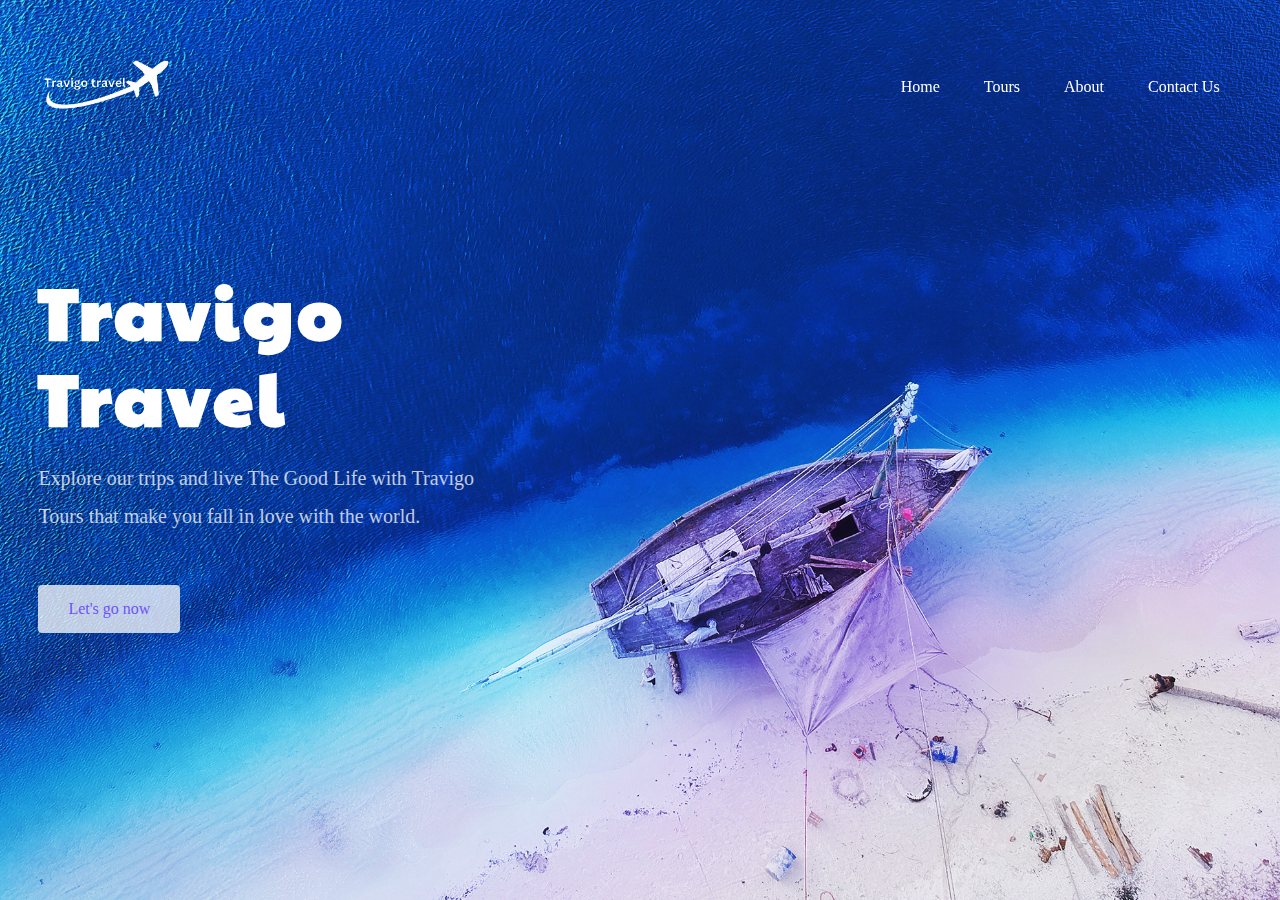
<file: index.html>
<!DOCTYPE html>
<html>
<head>
	<meta charset="utf-8">
	<meta name="viewport" content="width=device-width, initial-scale=1">
	<title>Travigo - Travel for everyone</title>
	<link rel="stylesheet" type="text/css" href="style.css">

	<link rel="stylesheet" href="https://unpkg.com/boxicons@latest/css/boxicons.min.css">

  <link rel="preconnect" href="https://fonts.googleapis.com">
  <link rel="preconnect" href="https://fonts.gstatic.com" crossorigin>
  <link href="https://fonts.googleapis.com/css2?family=Paytone+One&family=Poppins:wght@100;200;300;400;500;600;700;800;900&display=swap" rel="stylesheet">
 
  <style>
	.home{
		background-image: url(img/background.jpg)
	}
  </style>

</head>
<body>
	<!--header--->
	<header>
		<!-- <a href="#" class="logo">LOGO</a> -->
		 <img class="logo" src="img/lbayad.png">
		<div class="bx bx-menu" id="menu-icon"></div>

		<ul class="navbar">
			<li><a href="index.html">Home</a></li>
			<li><a href="tours.html">Tours</a></li>
			<li><a href="about.html">About</a></li>
			<li><a href="contactUs.html">Contact Us</a></li>
		</ul>
	</header>

	<!--Home section--->
	<section class="home" id="home">
		<div class="home-text">
			<h1>Travigo <br> Travel</h1>
			<p>Explore our trips and live The Good Life with Travigo <br> Tours that make you fall in love with the world.</p>
			<a href="tours.html" class="home-btn">Let's go now</a>
		</div>
	</section>

	<!--container--->
	<!-- <section class="container">
		<div class="text">
			<h2>Start Your Vacation <br> with Lots of Services!</h2>
		</div>

		<div class="row-items">
			<div class="container-box">
				<div class="container-img">
					<img src="img/trip1.png">
				</div>
				<h4>Ship Cruises</h4>
				<p>150 Properties</p>
			</div>

			<div class="container-box">
				<div class="container-img">
					<img src="img/trip2.png">
				</div>
				<h4>Food Tours</h4>
				<p>150 Properties</p>
			</div>

			<div class="container-box">
				<div class="container-img">
					<img src="img/trip3.png">
				</div>
				<h4>Summer Rest</h4>
				<p>150 Properties</p>
			</div>

		</div>
	</section> -->

	<!--container--->
	<!-- <section class="container">

		<div class="row-items">
			<div class="container">
				
				<div class="title">
					<h2>Who are we</h2>
				</div>
				<br>
				<p>Founded in 2005 by three university friends in Düsseldorf (Germany), trivago has since become a leading global accommodation search website. We are focused on reshaping the way millions of travelers search for and compare hotels and other accommodations. Part of Expedia Group (NASDAQ: TRVG), trivago’s mission is to become your companion to experience our world. </p>
			</div>
			<div class="container-img-b">
				<img src="img/tourism.jpg">
			</div>

		</div>
	</section>
	--->
	<!--container--->
	<!--<section class="container">
		<div class="row-items">
			<div class="container-img-b">
				<img src="img/maroc.jpg">
			</div>
			<div class="container-box">
				<p>we organize perfect trips all over Morocco.
					We want you to enjoy and be moved by your experience here, whether it’s your first time, or a return trip.
					
					We want you to see our beautiful country in the way you want to.
					
					We will design a trip that suits the way you travel, and what you value.
					
					Do you want Luxury? Adventure? Simplicity? There are so many ways to focus your time here, let’s choose the right things for you.
					
					Throughout, OmegaTours takes care of everything, from the day you land, until the moment we say goodbye at the airport.
					
					We handle all the logistics: in-country travel planning; book accommodations; and provide comfortable, private transportation.
					
					But the most important thing is our people: Omega’s knowledgeable, friendly guides and drivers know and love this land, and love to share it with visitors.
					
					We also have a wonderful network of people to host and help you go deeper in what you care to see: the freedom to explore in balance with your safety.
					Come and see Morocco with us! You won’t be disappointed. </p>
			</div>
			

		</div>
	</section> -->

	<!--Package section--->
	<!-- <section class="package" id="package">
		<div class="title">
			<h2>Our Upcoming <br> Tour Package</h2>
		</div>

		<div class="package-content">
			<div class="box">
				<div class="thum">
					<img src="img/img1.png">
					<h3>$499</h3>
				</div>

				<div class="dest-content">
					<div class="location">
						<h4>London</h4>
						<p>4h - 5h</p>
					</div>
					<div class="stars">
						<a href="#"><i class='bx bxs-star'></i></a>
						<a href="#"><i class='bx bxs-star'></i></a>
						<a href="#"><i class='bx bxs-star'></i></a>
						<a href="#"><i class='bx bxs-star'></i></a>
						<a href="#"><i class='bx bxs-star'></i></a>
					</div>
				</div>
			</div>

			<div class="box">
				<div class="thum">
					<img src="img/img2.png">
					<h3>$499</h3>
				</div>

				<div class="dest-content">
					<div class="location">
						<h4>New York</h4>
						<p>4h - 5h</p>
					</div>
					<div class="stars">
						<a href="#"><i class='bx bxs-star'></i></a>
						<a href="#"><i class='bx bxs-star'></i></a>
						<a href="#"><i class='bx bxs-star'></i></a>
						<a href="#"><i class='bx bxs-star'></i></a>
						<a href="#"><i class='bx bxs-star'></i></a>
					</div>
				</div>
			</div>

			<div class="box">
				<div class="thum">
					<img src="img/img3.png">
					<h3>$499</h3>
				</div>

				<div class="dest-content">
					<div class="location">
						<h4>Dubai</h4>
						<p>4h - 5h</p>
					</div>
					<div class="stars">
						<a href="#"><i class='bx bxs-star'></i></a>
						<a href="#"><i class='bx bxs-star'></i></a>
						<a href="#"><i class='bx bxs-star'></i></a>
						<a href="#"><i class='bx bxs-star'></i></a>
						<a href="#"><i class='bx bxs-star'></i></a>
					</div>
				</div>
			</div>

		</div>
	</section> -->

	<!-- destination section-
	<section class="destination" id="destination">
		<div class="title">
			<h2>Our Most Popular <br> Destination!</h2>
		</div>

		<div class="destination-content">
			<div class="col-content">
				<img src="img/img-1.jpg">
				<h5>Machu Picchu</h5>
				<p>PERU</p>
			</div>

			<div class="col-content">
				<img src="img/img-2.jpg">
				<h5>Machu Picchu</h5>
				<p>PERU</p>
			</div>

			<div class="col-content">
				<img src="img/img-3.jpg">
				<h5>Machu Picchu</h5>
				<p>PERU</p>
			</div>

			<div class="col-content">
				<img src="img/img-4.jpg">
				<h5>Machu Picchu</h5>
				<p>PERU</p>
			</div>

			<div class="col-content">
				<img src="img/img-5.jpg">
				<h5>Machu Picchu</h5>
				<p>PERU</p>
			</div>

			<div class="col-content">
				<img src="img/img-6.jpg">
				<h5>Machu Picchu</h5>
				<p>PERU</p>
			</div>

		</div>
	</section> -->

	<!-- Newsletter-
	<section class="newsletter">
		<div class="news-text">
			<h2>Newsletter</h2>
			<p>Subscribe For more HTML, CSS, and <br> coding tutorials</p>
		</div>

		<div class="send">
			<form>
				<input type="email" placeholder="Write Your Email" required>
				<input type="submit" value="Submit">
			</form>
		</div>
	</section>
-->
	<!--footer--->
	<!-- <section id="contact">
		<div class="footer">
			<div class="main">
				<div class="list">
					<h4>Quick Links</h4>
					<ul>
						<li><a href="#">About us</a></li>
						<li><a href="#">Terms & Conditions</a></li>
						<li><a href="#">Privacy Policy</a></li>
						<li><a href="#">Help</a></li>
						<li><a href="#">Tours</a></li>
					</ul>
				</div>

				<div class="list">
					<h4>Support</h4>
					<ul>
						<li><a href="#">About us</a></li>
						<li><a href="#">Terms & Conditions</a></li>
						<li><a href="#">Privacy Policy</a></li>
						<li><a href="#">Help</a></li>
						<li><a href="#">Tour</a></li>
					</ul>
				</div>

				<div class="list">
					<h4>Contact Info</h4>
					<ul>
						<li><a href="#">98 West 21th Street</a></li>
						<li><a href="#">New York NY 10016</a></li>
						<li><a href="#">+(123)-123-1234</a></li>
						<li><a href="#">info@travigo.com</a></li>
						<li><a href="#">+(123)-123-1234</a></li>
					</ul>
				</div>

				<div class="list">
					<h4>Connect</h4>
					<div class="social">
						<a href="#"><i class='bx bxl-facebook' ></i></a>
						<a href="#"><i class='bx bxl-instagram-alt' ></i></a>
						<a href="#"><i class='bx bxl-twitter' ></i></a>
						<a href="#"><i class='bx bxl-linkedin' ></i></a>
					</div>
				</div>
			</div>
		</div>

		<div class="end-text">
			<p>Copyright ©2022 All rights reserved | Travigo</p>
		</div>
	</section>

-->

<!-- desktop-mobile view -->
<div id="content">
	<div class="desktop">
	</div>

	<div class="mobile_device_380px">
	</div>

	<div class="mobile_device_480px">
	</div>
</div>


	<script type="text/javascript" src="js/script.js"></script>
    
</body>
</html>
</file>
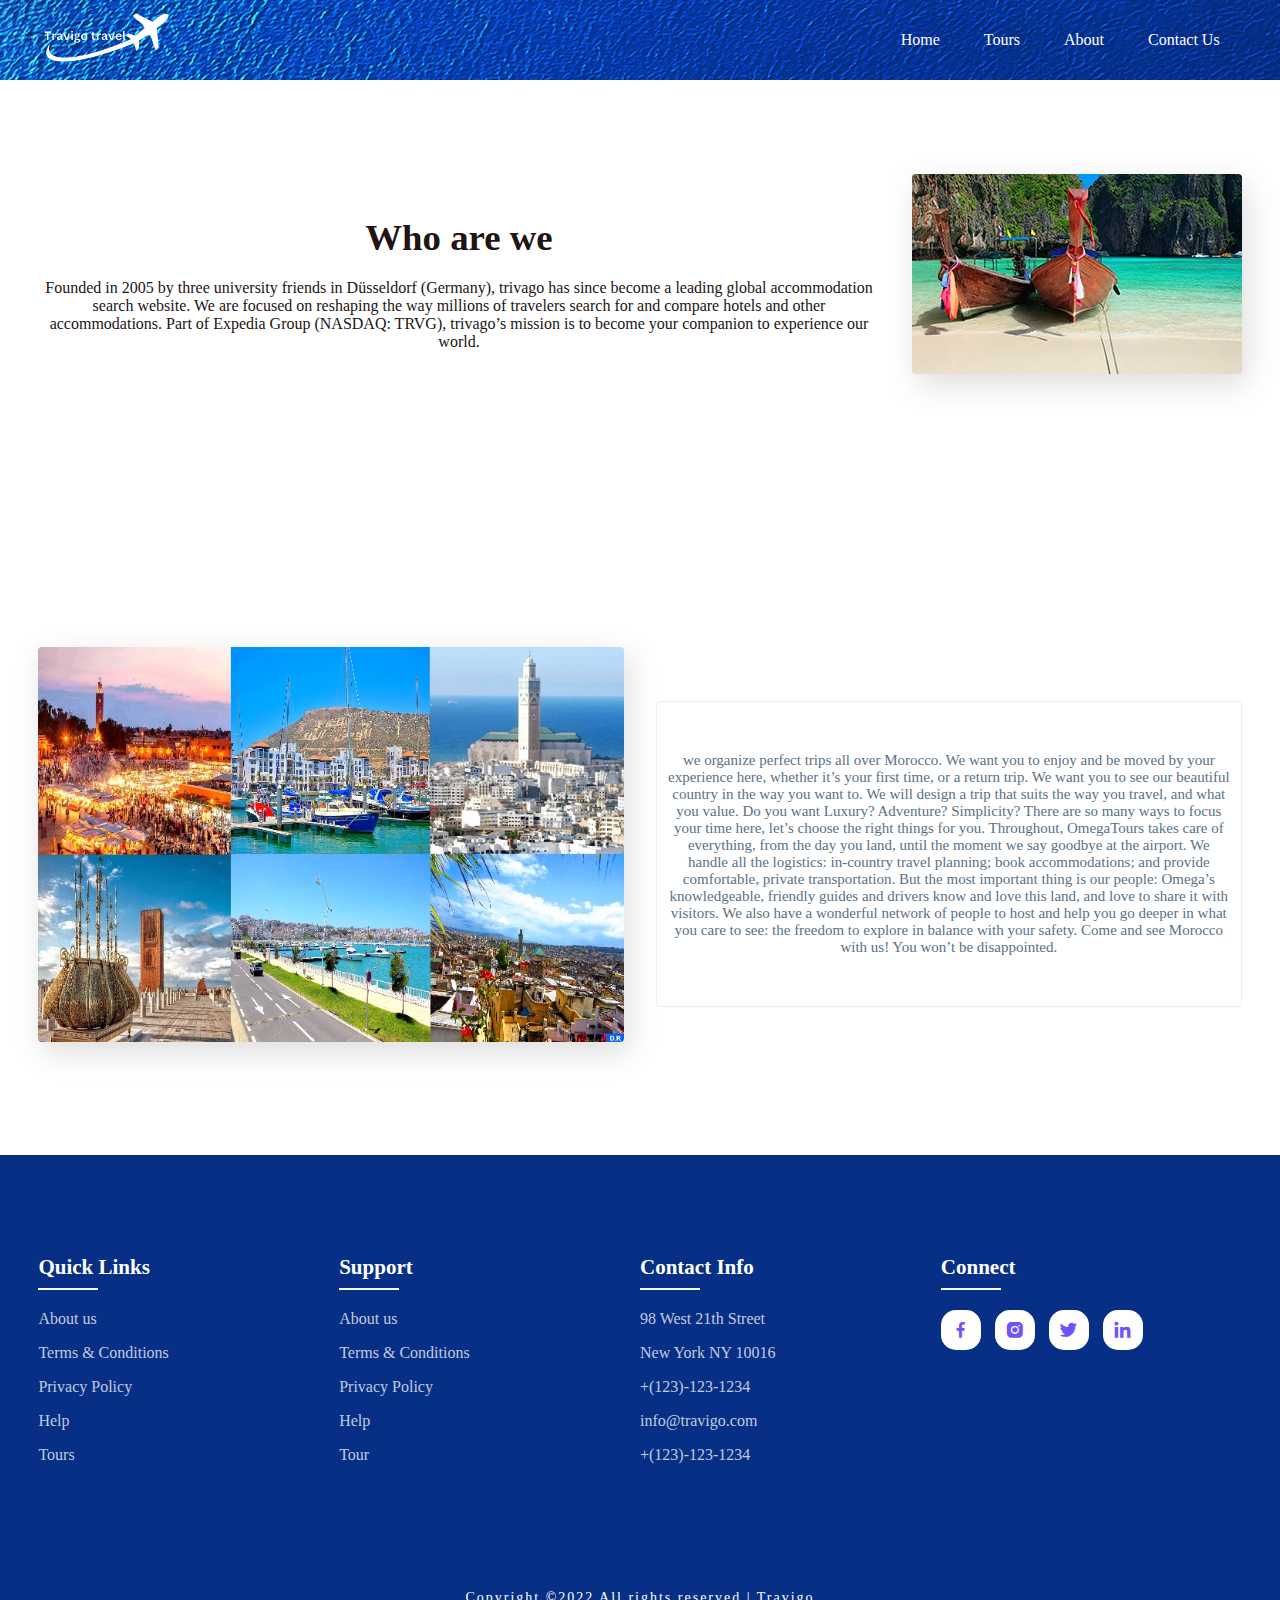
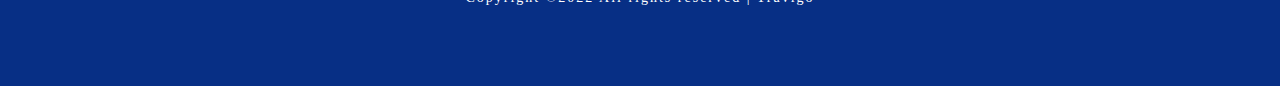
<file: about.html>
<!DOCTYPE html>

<head>
    <meta charset="utf-8">
	<meta name="viewport" content="width=device-width, initial-scale=1">
    <link rel="stylesheet" type="text/css" href="style.css">
    <title>Travigo - About us</title>

    <link rel="preconnect" href="https://fonts.googleapis.com">
  <link rel="preconnect" href="https://fonts.gstatic.com" crossorigin>
  <link href="https://fonts.googleapis.com/css2?family=Paytone+One&family=Poppins:wght@100;200;300;400;500;600;700;800;900&display=swap" rel="stylesheet">
    
  <link rel="stylesheet"
  href="https://unpkg.com/boxicons@latest/css/boxicons.min.css">
    
    
    <style>
        .aboutedit{
            background-image:url(img/background.jpg);
            height: 80px;
        }
        .container{
            margin: 14px auto ;
        }
        
    </style>
</head>
<body>
    <header class="aboutedit">
		<img class="logo" src="img/lbayad.png">
		<div class="bx-menu" id="menu-icon"></div>

		<ul class="navbar">
			<li><a href="index.html">Home</a></li>
			<li><a href="tours.html">Tours</a></li>
			<li><a href="about.html">About</a></li>
			<li><a href="contactUs.html">Contact Us</a></li>
		</ul>
	</header>

    <!--container--->
	<section class="container">

		<div class="row-items">
			<div class="container">
				
				<div class="title">
					<h2>Who are we</h2>
				</div>
				<br>
				<p>Founded in 2005 by three university friends in Düsseldorf (Germany), trivago has since become a leading global accommodation search website. We are focused on reshaping the way millions of travelers search for and compare hotels and other accommodations. Part of Expedia Group (NASDAQ: TRVG), trivago’s mission is to become your companion to experience our world. </p>
			</div>
			<div class="container-img-b">
				<img src="img/tourism.jpg">
			</div>

		</div>
	</section>
    <section class="container">
		<div class="row-items">
			<div class="container-img-b">
				<img src="img/maroc.jpg">
			</div>
			<div class="container-box">
				<p>we organize perfect trips all over Morocco.
					We want you to enjoy and be moved by your experience here, whether it’s your first time, or a return trip.
					
					We want you to see our beautiful country in the way you want to.
					
					We will design a trip that suits the way you travel, and what you value.
					
					Do you want Luxury? Adventure? Simplicity? There are so many ways to focus your time here, let’s choose the right things for you.
					
					Throughout, OmegaTours takes care of everything, from the day you land, until the moment we say goodbye at the airport.
					
					We handle all the logistics: in-country travel planning; book accommodations; and provide comfortable, private transportation.
					
					But the most important thing is our people: Omega’s knowledgeable, friendly guides and drivers know and love this land, and love to share it with visitors.
					
					We also have a wonderful network of people to host and help you go deeper in what you care to see: the freedom to explore in balance with your safety.
					Come and see Morocco with us! You won’t be disappointed. </p>
			</div>
			

		</div>
	</section>
		
<!--footer--->
<section id="contact">
    <div class="footer">
        <div class="main">
            <div class="list">
                <h4>Quick Links</h4>
                <ul>
                    <li><a href="#">About us</a></li>
                    <li><a href="#">Terms & Conditions</a></li>
                    <li><a href="#">Privacy Policy</a></li>
                    <li><a href="#">Help</a></li>
                    <li><a href="#">Tours</a></li>
                </ul>
            </div>

            <div class="list">
                <h4>Support</h4>
                <ul>
                    <li><a href="#">About us</a></li>
                    <li><a href="#">Terms & Conditions</a></li>
                    <li><a href="#">Privacy Policy</a></li>
                    <li><a href="#">Help</a></li>
                    <li><a href="#">Tour</a></li>
                </ul>
            </div>

            <div class="list">
                <h4>Contact Info</h4>
                <ul>
                    <li><a href="#">98 West 21th Street</a></li>
                    <li><a href="#">New York NY 10016</a></li>
                    <li><a href="#">+(123)-123-1234</a></li>
                    <li><a href="#">info@travigo.com</a></li>
                    <li><a href="#">+(123)-123-1234</a></li>
                </ul>
            </div>

            <div class="list">
                <h4>Connect</h4>
                <div class="social">
                    <a href="#"><i class="bx bxl-facebook" ></i></a>
                    <a href="#"><i class='bx bxl-instagram-alt' ></i></a>
                    <a href="#"><i class='bx bxl-twitter' ></i></a>
                    <a href="#"><i class='bx bxl-linkedin' ></i></a>
                </div>
            </div>
        </div>
    </div>

    <div class="end-text">
        <p>Copyright ©2022 All rights reserved | Travigo</p>
    </div>
</section>
	
<!-- desktop-mobile view -->
<div id="content">
    <div class="desktop">
    </div>

    <div class="mobile_device_380px">
    </div>

    <div class="mobile_device_480px">
    </div>
</div>
    
</body>
</html>
</file>
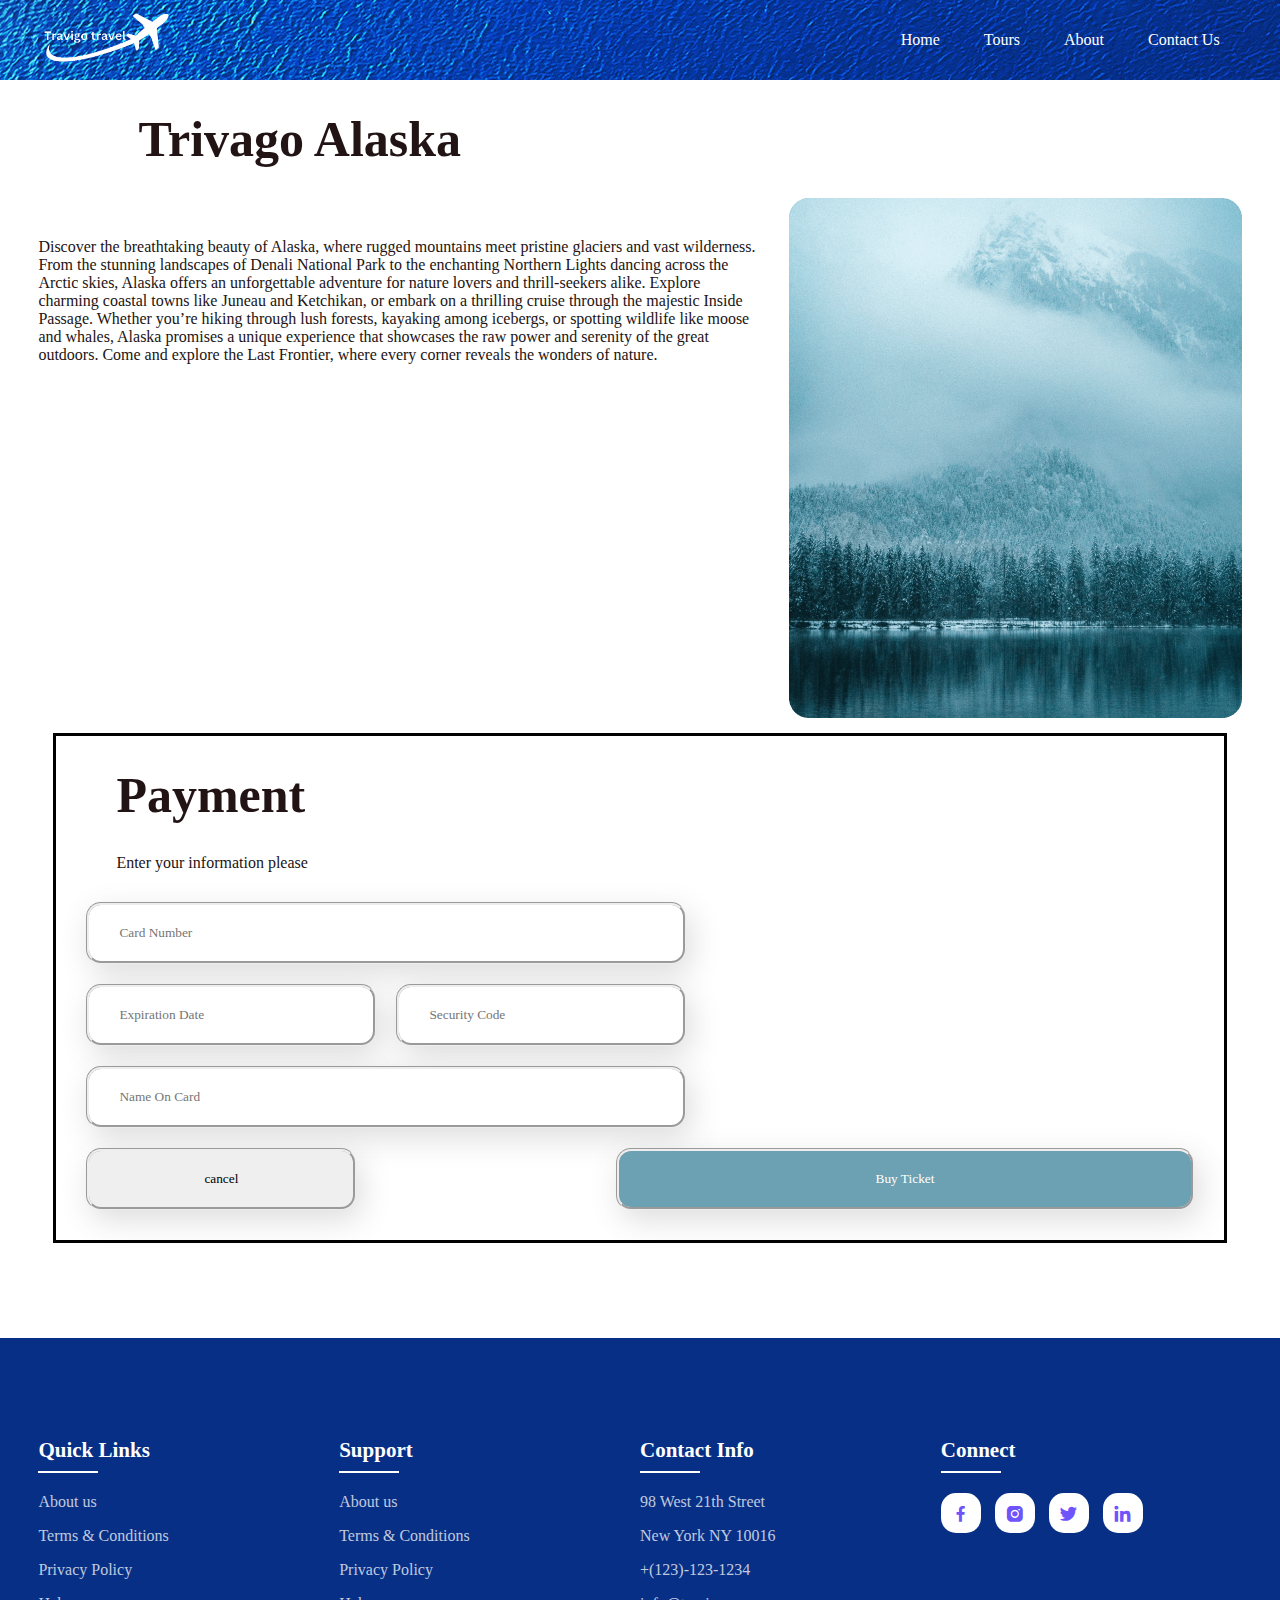
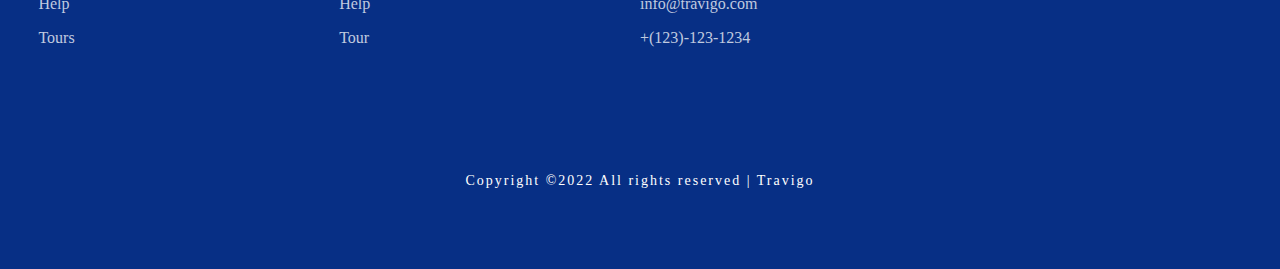
<file: alaska.html>
<!DOCTYPE html>
<html>
  <head>
    <meta charset="utf-8" />
    <meta name="viewport" content="width=device-width, initial-scale=1" />
    <title>Travigo - Paris</title>
    <link rel="stylesheet" type="text/css" href="style.css" />
    <link rel="stylesheet" href="paris.css" />

    <link
      rel="stylesheet"
      href="https://unpkg.com/boxicons@latest/css/boxicons.min.css"
    />

    <link rel="preconnect" href="https://fonts.googleapis.com" />
    <link rel="preconnect" href="https://fonts.gstatic.com" crossorigin />
    <link
      href="https://fonts.googleapis.com/css2?family=Paytone+One&family=Poppins:wght@100;200;300;400;500;600;700;800;900&display=swap"
      rel="stylesheet"
    />
    <style>
      .toursedit {
        background-image: url(img/background.jpg);
        height: 80px;
      }
    </style>
  </head>
  <body>
    <header class="toursedit">
      <img class="logo" src="img/lbayad.png" />
      <div class="bx bx-menu" id="menu-icon"></div>

      <ul class="navbar">
      <li><a href="index.html">Home</a></li>
			<li><a href="tours.html">Tours</a></li>
			<li><a href="about.html">About</a></li>
			<li><a href="contactUs.html">Contact Us</a></li>
      </ul>
    </header>
    <header class="toursedit">
      <img class="logo" src="img/lbayad.png" />
      <div class="bx bx-menu" id="menu-icon"></div>

      <ul class="navbar">
        <li><a href="index.html">Home</a></li>
        <li><a href="tours.html">Tours</a></li>
        <li><a href="about.html">About</a></li>
        <li><a href="contactUs.html">Contact Us</a></li>
      </ul>
    </header>
    <section class="Paristour">
      <div><h2>Trivago Alaska</h2></div>
      <div class="ParisPr">
        <p>
          Discover the breathtaking beauty of Alaska, where rugged mountains
          meet pristine glaciers and vast wilderness. From the stunning
          landscapes of Denali National Park to the enchanting Northern Lights
          dancing across the Arctic skies, Alaska offers an unforgettable
          adventure for nature lovers and thrill-seekers alike. Explore charming
          coastal towns like Juneau and Ketchikan, or embark on a thrilling
          cruise through the majestic Inside Passage. Whether you’re hiking
          through lush forests, kayaking among icebergs, or spotting wildlife
          like moose and whales, Alaska promises a unique experience that
          showcases the raw power and serenity of the great outdoors. Come and
          explore the Last Frontier, where every corner reveals the wonders of
          nature.
        </p>
        <img src="img/img2.png" />
      </div>
      <div class="paymentM">
        <div class="payfor"><h2>Payment</h2></div>
        <div style="margin-bottom: 30px;">
          <span>Enter your information please </span>
        </div>
        <div class="info">
          <div>
            <input type="number" placeholder="Card Number" />
          </div>
          <div class="numES">
            <input type="caracter" placeholder="Expiration Date" />
            <input type="number" placeholder="Security Code" />
          </div>
          <div class="numES">
            <input type="text" placeholder="Name On Card" />
          </div>
          <div class="subca">
            <a href="/pages/tours.html"
              ><input
                style="width: 270px"
                class="cancel"
                type="button"
                value="cancel"
              />
            </a>
            <input style="background-color: rgb(107, 161, 179);" class="subbtn" type="button" value="Buy Ticket" />
          </div>
        </div>
      </div>
    </section>

    <!-- footer  -->
    <section id="contact">
      <div class="footer">
        <div class="main">
          <div class="list">
            <h4>Quick Links</h4>
            <ul>
              <li><a href="#">About us</a></li>
              <li><a href="#">Terms & Conditions</a></li>
              <li><a href="#">Privacy Policy</a></li>
              <li><a href="#">Help</a></li>
              <li><a href="#">Tours</a></li>
            </ul>
          </div>

          <div class="list">
            <h4>Support</h4>
            <ul>
              <li><a href="#">About us</a></li>
              <li><a href="#">Terms & Conditions</a></li>
              <li><a href="#">Privacy Policy</a></li>
              <li><a href="#">Help</a></li>
              <li><a href="#">Tour</a></li>
            </ul>
          </div>

          <div class="list">
            <h4>Contact Info</h4>
            <ul>
              <li><a href="#">98 West 21th Street</a></li>
              <li><a href="#">New York NY 10016</a></li>
              <li><a href="#">+(123)-123-1234</a></li>
              <li><a href="#">info@travigo.com</a></li>
              <li><a href="#">+(123)-123-1234</a></li>
            </ul>
          </div>

          <div class="list">
            <h4>Connect</h4>
            <div class="social">
              <a href="#"><i class="bx bxl-facebook"></i></a>
              <a href="#"><i class="bx bxl-instagram-alt"></i></a>
              <a href="#"><i class="bx bxl-twitter"></i></a>
              <a href="#"><i class="bx bxl-linkedin"></i></a>
            </div>
          </div>
        </div>
      </div>

      <div class="end-text">
        <p>Copyright ©2022 All rights reserved | Travigo</p>
      </div>
    </section>

    <!-- desktop-mobile view -->
	<div id="content">
		<div class="desktop">
		</div>
	
		<div class="mobile_device_380px">
		</div>
	
		<div class="mobile_device_480px">
		</div>
	</div>

  </body>
</html>
</file>
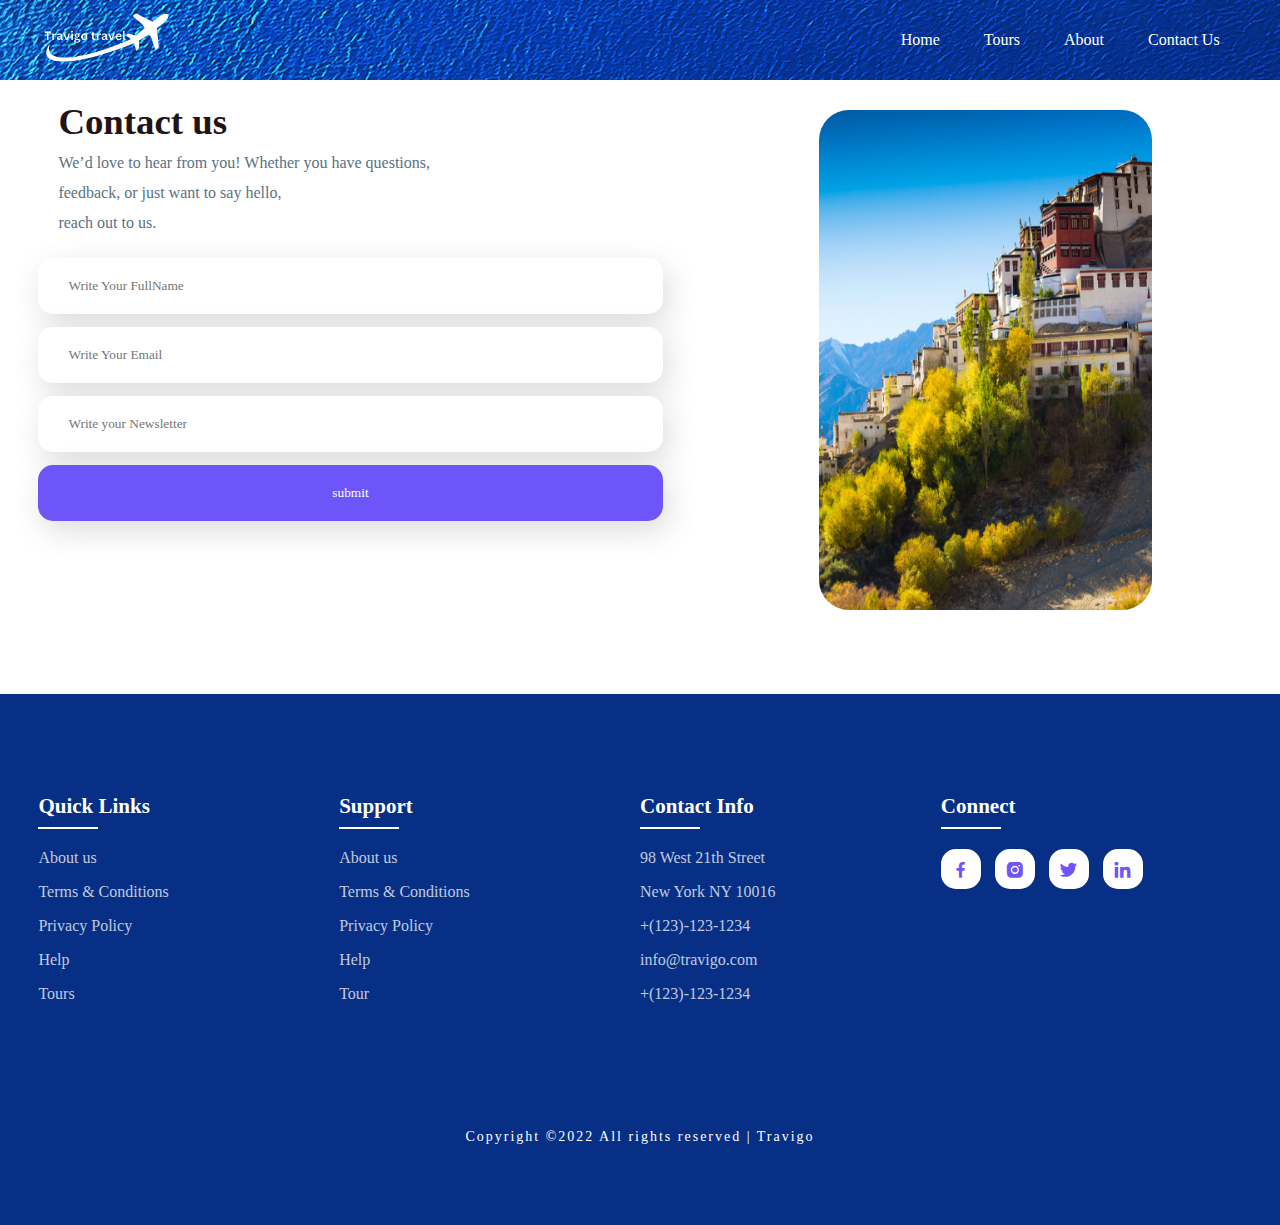
<file: contactUs.html>
<!DOCTYPE html>

<head>
    <meta charset="utf-8">
	<meta name="viewport" content="width=device-width, initial-scale=1">
    <link rel="stylesheet" type="text/css" href="style.css">
    <title>Travigo - Contact Us</title>

    <link rel="preconnect" href="https://fonts.googleapis.com">
  <link rel="preconnect" href="https://fonts.gstatic.com" crossorigin>
  <link href="https://fonts.googleapis.com/css2?family=Paytone+One&family=Poppins:wght@100;200;300;400;500;600;700;800;900&display=swap" rel="stylesheet">
    
  <link rel="stylesheet"
  href="https://unpkg.com/boxicons@latest/css/boxicons.min.css">
	
	<style>
        .contactedit{
            background-image: url(img/background.jpg);
            height: 80px;
        }
        .news-text{
            margin:20px;
        }
        /* .footer{
            background-color: rgb(7, 47, 133);
        } */
         
    </style>
</head>
<body>
    <header class="contactedit">
		<img class="logo" src="img/lbayad.png">
		<div class="bx bx-menu" id="menu-icon"></div>

		<ul class="navbar">
			<li><a href="index.html">Home</a></li>
			<li><a href="tours.html">Tours</a></li>
			<li><a href="about.html">About</a></li>
			<li><a href="contactUs.html">Contact Us</a></li>
		</ul>
	</header>
    
    <!--Newsletter--->
	<section class="newsletter">
	<div class="imageedit">
	<div class="newsall">
		
		<div class="news-text">
			<h2>Contact us</h2>
			<p>We’d love to hear from you! Whether you have questions,<br> feedback, or just want to say hello,<br> reach out to us.</p>
			
		</div>

		<div class="send">
			<form>
				<input class="entermail" type="text" placeholder="Write Your FullName" required>
				<input class="entername" type="email" placeholder="Write Your Email" required>
                <input class="enternewsletter" type="text" placeholder="Write your Newsletter" >
                <input class="subbtn" type="button" value="submit">
			</form>
		</div>
		<!-- <img src="/pages/img/Il2Fw4MdVZ1.jpg" alt=""> -->
	</div>
	<div>
		<img src="pages/img/Il2Fw4MdVZ1.jpg" alt="">
	</div>
</div>
	</section>

	<!--footer--->
	<section id="contact">
		<div class="footer">
			<div class="main">
				<div class="list">
					<h4>Quick Links</h4>
					<ul>
						<li><a href="#">About us</a></li>
						<li><a href="#">Terms & Conditions</a></li>
						<li><a href="#">Privacy Policy</a></li>
						<li><a href="#">Help</a></li>
						<li><a href="#">Tours</a></li>
					</ul>
				</div>

				<div class="list">
					<h4>Support</h4>
					<ul>
						<li><a href="#">About us</a></li>
						<li><a href="#">Terms & Conditions</a></li>
						<li><a href="#">Privacy Policy</a></li>
						<li><a href="#">Help</a></li>
						<li><a href="#">Tour</a></li>
					</ul>
				</div>

				<div class="list">
					<h4>Contact Info</h4>
					<ul>
						<li><a href="#">98 West 21th Street</a></li>
						<li><a href="#">New York NY 10016</a></li>
						<li><a href="#">+(123)-123-1234</a></li>
						<li><a href="#">info@travigo.com</a></li>
						<li><a href="#">+(123)-123-1234</a></li>
					</ul>
				</div>

				<div class="list">
					<h4>Connect</h4>
					<div class="social">
						<a href="#"><i class="bx bxl-facebook" ></i></a>
						<a href="#"><i class='bx bxl-instagram-alt' ></i></a>
						<a href="#"><i class='bx bxl-twitter' ></i></a>
						<a href="#"><i class='bx bxl-linkedin' ></i></a>
					</div>
				</div>
			</div>
		</div>

		<div class="end-text">
			<p>Copyright ©2022 All rights reserved | Travigo</p>
		</div>
	</section>


	<!-- desktop-mobile view -->
	<div id="content">
		<div class="desktop">
		</div>
	
		<div class="mobile_device_380px">
		</div>
	
		<div class="mobile_device_480px">
		</div>
	</div>

</body>
</html>
</file>
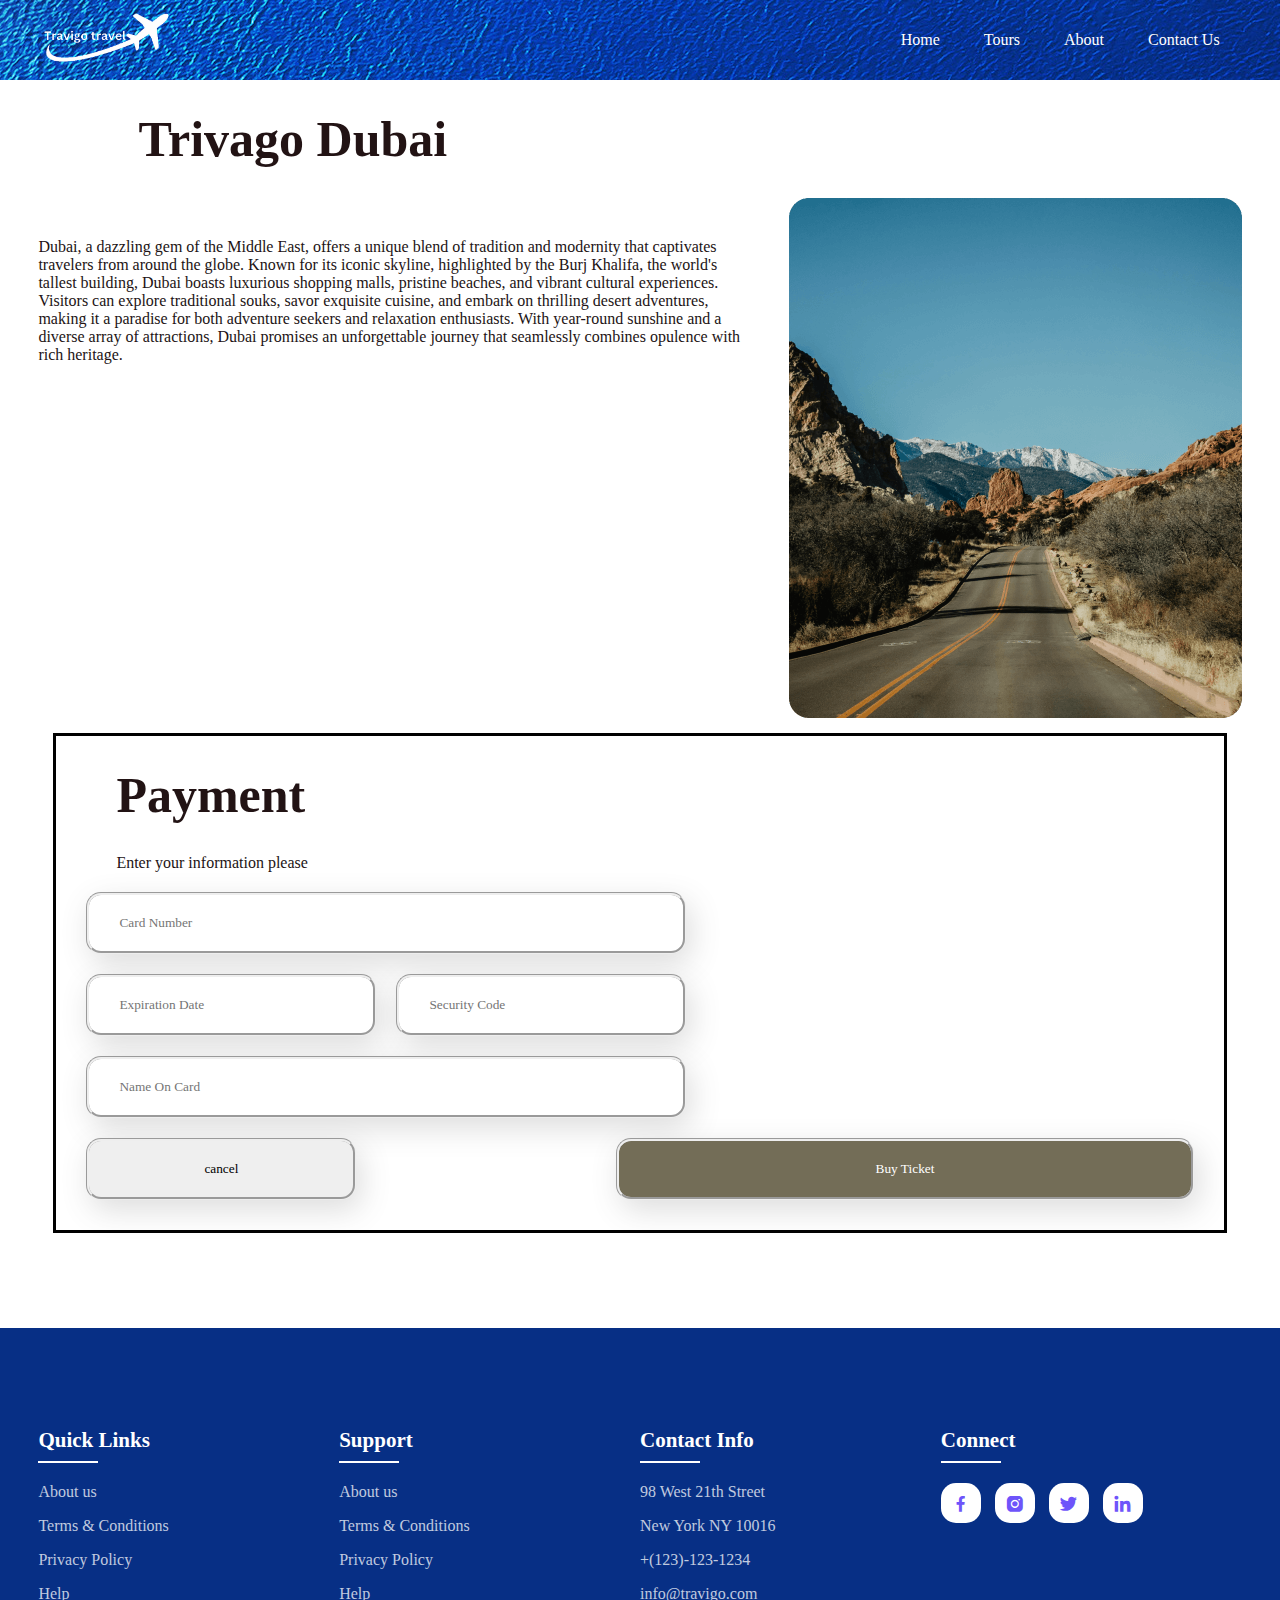
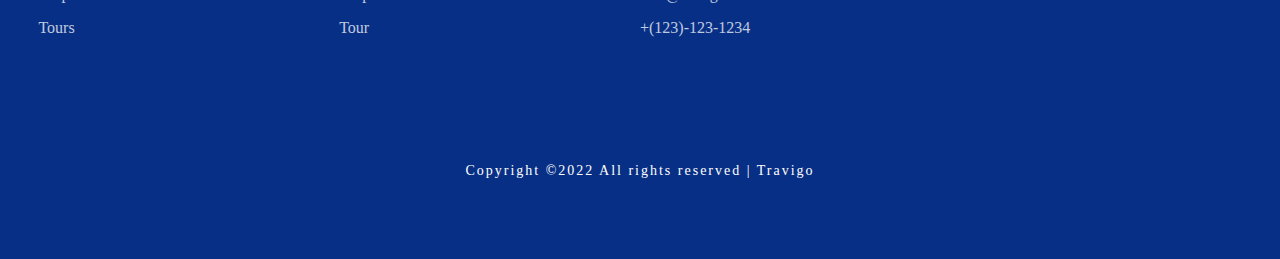
<file: dubai.html>
<!DOCTYPE html>
<html>
  <head>
    <meta charset="utf-8" />
    <meta name="viewport" content="width=device-width, initial-scale=1" />
    <title>Travigo - Paris</title>
    <link rel="stylesheet" type="text/css" href="style.css" />
    <link rel="stylesheet" href="paris.css" />

    <link
      rel="stylesheet"
      href="https://unpkg.com/boxicons@latest/css/boxicons.min.css"
    />

    <link rel="preconnect" href="https://fonts.googleapis.com" />
    <link rel="preconnect" href="https://fonts.gstatic.com" crossorigin />
    <link
      href="https://fonts.googleapis.com/css2?family=Paytone+One&family=Poppins:wght@100;200;300;400;500;600;700;800;900&display=swap"
      rel="stylesheet"
    />
    <style>
      .toursedit {
        background-image: url(img/background.jpg);
        height: 80px;
      }
    </style>
  </head>
  <body>
    <header class="toursedit">
      <img class="logo" src="img/lbayad.png" />
      <div class="bx bx-menu" id="menu-icon"></div>

      <ul class="navbar">
        <li><a href="index.html">Home</a></li>
        <li><a href="tours.html">Tours</a></li>
        <li><a href="about.html">About</a></li>
        <li><a href="contactUs.html">Contact Us</a></li>
      </ul>
    </header>
    <section class="Paristour">
      <div class="font"><h2>Trivago Dubai</h2></div>
      <div class="ParisPr">
        <p>
          Dubai, a dazzling gem of the Middle East, offers a unique blend of
          tradition and modernity that captivates travelers from around the
          globe. Known for its iconic skyline, highlighted by the Burj Khalifa,
          the world's tallest building, Dubai boasts luxurious shopping malls,
          pristine beaches, and vibrant cultural experiences. Visitors can
          explore traditional souks, savor exquisite cuisine, and embark on
          thrilling desert adventures, making it a paradise for both adventure
          seekers and relaxation enthusiasts. With year-round sunshine and a
          diverse array of attractions, Dubai promises an unforgettable journey
          that seamlessly combines opulence with rich heritage.
        </p>
        <img src="img/img3.png" />
      </div>
      <div class="paymentM">
        <div class="payfor"><h2>Payment</h2></div>
        <div style="font-family: 'Caveat', cursive; margin-bottom: 20px">
          <span>Enter your information please </span>
        </div>
        <div class="info">
          <div>
            <input type="number" placeholder="Card Number" />
          </div>
          <div class="numES">
            <input type="caracter" placeholder="Expiration Date" />
            <input type="number" placeholder="Security Code" />
          </div>
          <div class="numES">
            <input type="text" placeholder="Name On Card" />
          </div>
          <div class="subca">
            <a href="tours.html"
              ><input
                style="width: 270px"
                class="cancel"
                type="button"
                value="cancel"
              />
            </a>
            <input style="background-color: rgb(115, 109, 87);" class="subbtn" type="button" value="Buy Ticket" />
          </div>
        </div>
      </div>
    </section>

    <!-- footer  -->
    <section id="contact">
      <div class="footer">
        <div class="main">
          <div class="list">
            <h4>Quick Links</h4>
            <ul>
              <li><a href="#">About us</a></li>
              <li><a href="#">Terms & Conditions</a></li>
              <li><a href="#">Privacy Policy</a></li>
              <li><a href="#">Help</a></li>
              <li><a href="#">Tours</a></li>
            </ul>
          </div>

          <div class="list">
            <h4>Support</h4>
            <ul>
              <li><a href="#">About us</a></li>
              <li><a href="#">Terms & Conditions</a></li>
              <li><a href="#">Privacy Policy</a></li>
              <li><a href="#">Help</a></li>
              <li><a href="#">Tour</a></li>
            </ul>
          </div>

          <div class="list">
            <h4>Contact Info</h4>
            <ul>
              <li><a href="#">98 West 21th Street</a></li>
              <li><a href="#">New York NY 10016</a></li>
              <li><a href="#">+(123)-123-1234</a></li>
              <li><a href="#">info@travigo.com</a></li>
              <li><a href="#">+(123)-123-1234</a></li>
            </ul>
          </div>

          <div class="list">
            <h4>Connect</h4>
            <div class="social">
              <a href="#"><i class="bx bxl-facebook"></i></a>
              <a href="#"><i class="bx bxl-instagram-alt"></i></a>
              <a href="#"><i class="bx bxl-twitter"></i></a>
              <a href="#"><i class="bx bxl-linkedin"></i></a>
            </div>
          </div>
        </div>
      </div>

      <div class="end-text">
        <p>Copyright ©2022 All rights reserved | Travigo</p>
      </div>
    </section>

    <!-- desktop-mobile view -->
	<div id="content">
		<div class="desktop">
		</div>
	
		<div class="mobile_device_380px">
		</div>
	
		<div class="mobile_device_480px">
		</div>
	</div>

  </body>
</html>
</file>
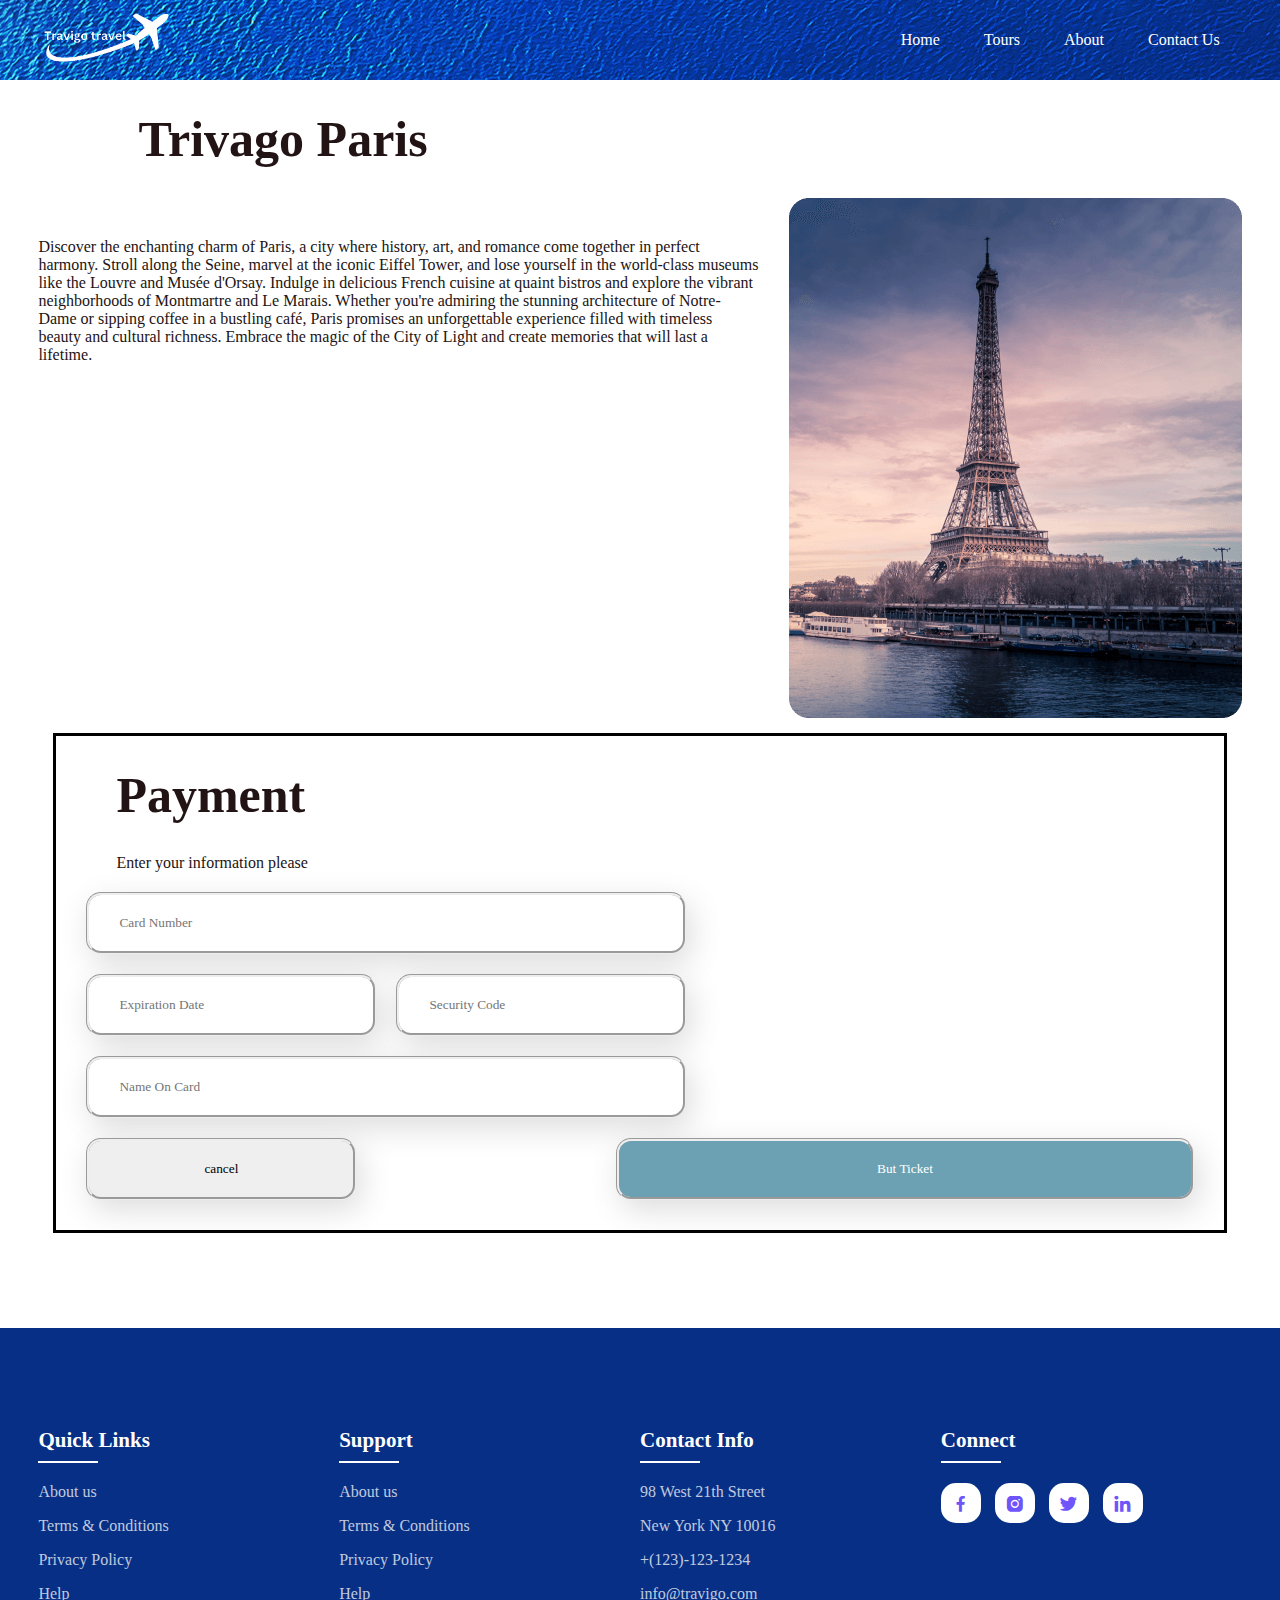
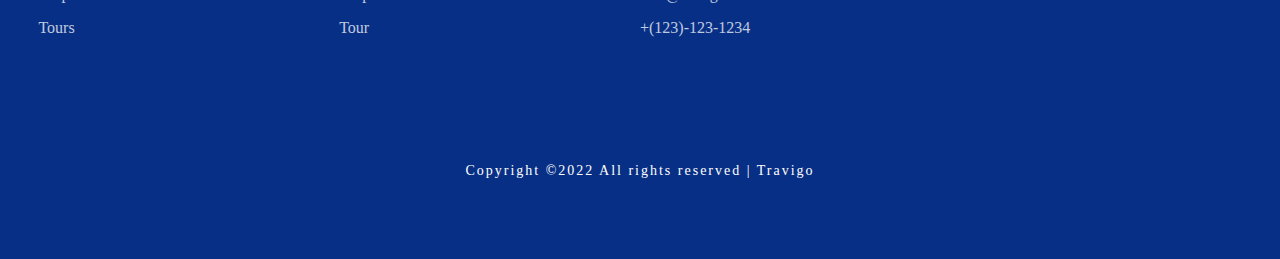
<file: Paris.html>
<!DOCTYPE html>
<html>
  <head>
    <meta charset="utf-8" />
    <meta name="viewport" content="width=device-width, initial-scale=1" />
    <title>Travigo - Paris</title>
    <link rel="stylesheet" type="text/css" href="style.css" />
    <link rel="stylesheet" href="paris.css" />

    <link
      rel="stylesheet"
      href="https://unpkg.com/boxicons@latest/css/boxicons.min.css"
    />

    <link rel="preconnect" href="https://fonts.googleapis.com" />
    <link rel="preconnect" href="https://fonts.gstatic.com" crossorigin />
    <link
      href="https://fonts.googleapis.com/css2?family=Paytone+One&family=Poppins:wght@100;200;300;400;500;600;700;800;900&display=swap"
      rel="stylesheet"
    />
    <style>
      .toursedit {
        background-image: url(img/background.jpg);
        height: 80px;
      }
    </style>
  </head>
  <body>
    <header class="toursedit">
      <img class="logo" src="img/lbayad.png" />
      <div class="bx bx-menu" id="menu-icon"></div>

      <ul class="navbar">
        <li><a href="index.html">Home</a></li>
        <li><a href="tours.html">Tours</a></li>
        <li><a href="about.html">About</a></li>
        <li><a href="contactUs.html">Contact Us</a></li>
      </ul>
    </header>
    <section class="Paristour">
      <div class="font"><h2>Trivago Paris</h2></div>
      <div class="ParisPr">
        <p>
          Discover the enchanting charm of Paris, a city where history, art, and
          romance come together in perfect harmony. Stroll along the Seine,
          marvel at the iconic Eiffel Tower, and lose yourself in the
          world-class museums like the Louvre and Musée d'Orsay. Indulge in
          delicious French cuisine at quaint bistros and explore the vibrant
          neighborhoods of Montmartre and Le Marais. Whether you're admiring the
          stunning architecture of Notre-Dame or sipping coffee in a bustling
          café, Paris promises an unforgettable experience filled with timeless
          beauty and cultural richness. Embrace the magic of the City of Light
          and create memories that will last a lifetime.
        </p>
        <img src="img/img1.png" />
      </div>
	  <div class="paymentM">
	  <div class="payfor"><h2>Payment</h2></div>
	  <div style="font-family: 'Caveat', cursive ; margin-bottom: 20px;"><span>Enter your information please </span></div>
      <div class="info">
        <div>
          <input type="number" placeholder="Card Number" />
        </div>
        <div class="numES">
          <input type="caracter" placeholder="Expiration Date" />
		  <input type="number"  placeholder="Security Code">
        </div>
		<div class="numES">
			<input type="text" placeholder="Name On Card" >
		</div>
		<div class="subca">
			<a  href="pages/tours.html"><input style="width:270px ;" class="cancel" type="button" value="cancel"> </a>
			<input class="subbtn" type="button" value="But Ticket">
		</div>
      </div>
	  
	</div>
    </section>

   <!-- footer  -->
	<section id="contact">
		<div class="footer">
			<div class="main">
				<div class="list">
					<h4>Quick Links</h4>
					<ul>
						<li><a href="#">About us</a></li>
						<li><a href="#">Terms & Conditions</a></li>
						<li><a href="#">Privacy Policy</a></li>
						<li><a href="#">Help</a></li>
						<li><a href="#">Tours</a></li>
					</ul>
				</div>
	
				<div class="list">
					<h4>Support</h4>
					<ul>
						<li><a href="#">About us</a></li>
						<li><a href="#">Terms & Conditions</a></li>
						<li><a href="#">Privacy Policy</a></li>
						<li><a href="#">Help</a></li>
						<li><a href="#">Tour</a></li>
					</ul>
				</div>
	
				<div class="list">
					<h4>Contact Info</h4>
					<ul>
						<li><a href="#">98 West 21th Street</a></li>
						<li><a href="#">New York NY 10016</a></li>
						<li><a href="#">+(123)-123-1234</a></li>
						<li><a href="#">info@travigo.com</a></li>
						<li><a href="#">+(123)-123-1234</a></li>
					</ul>
				</div>
	
				<div class="list">
					<h4>Connect</h4>
					<div class="social">
						<a href="#"><i class="bx bxl-facebook" ></i></a>
						<a href="#"><i class='bx bxl-instagram-alt' ></i></a>
						<a href="#"><i class='bx bxl-twitter' ></i></a>
						<a href="#"><i class='bx bxl-linkedin' ></i></a>
					</div>
				</div>
			</div>
		</div>
	
		<div class="end-text">
			<p>Copyright ©2022 All rights reserved | Travigo</p>
		</div>
	</section>
	
  <!-- desktop-mobile view -->
	<div id="content">
		<div class="desktop">
		</div>
	
		<div class="mobile_device_380px">
		</div>
	
		<div class="mobile_device_480px">
		</div>
	</div>


</body>
</html>
</file>
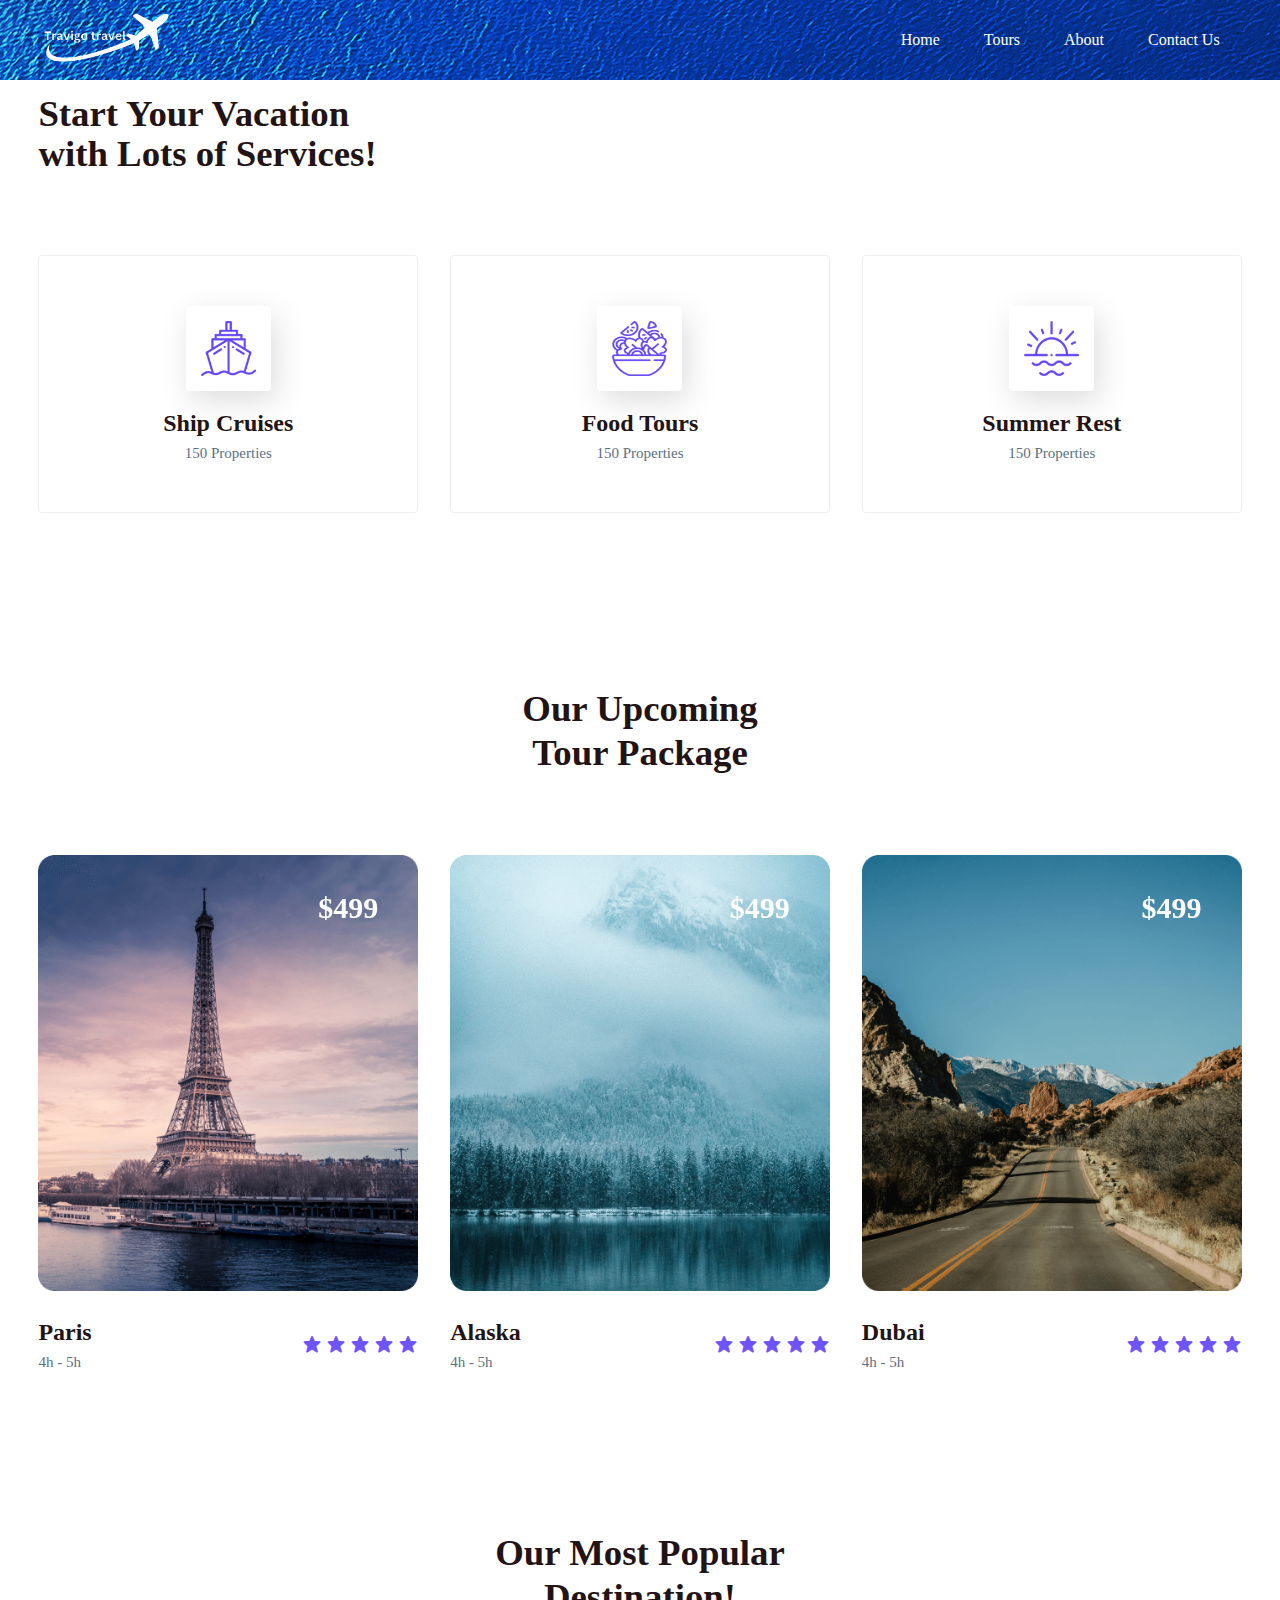
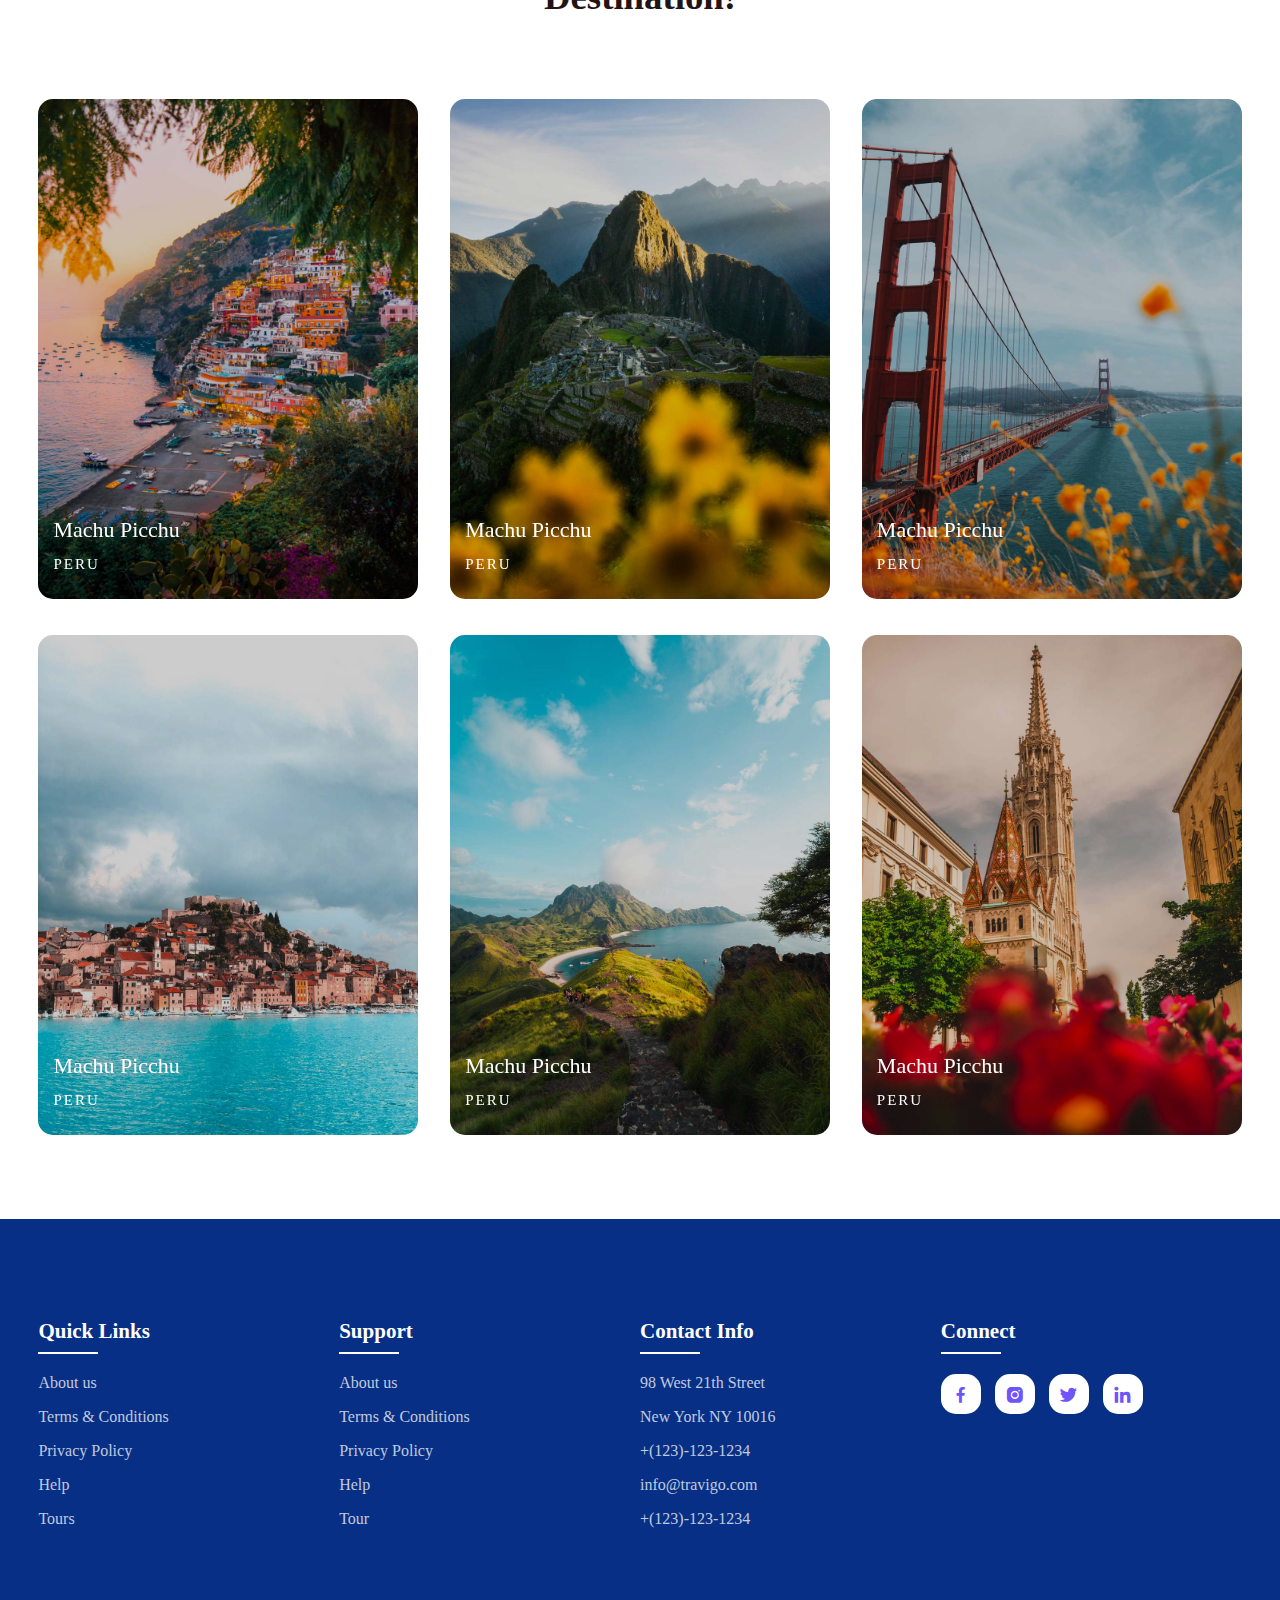
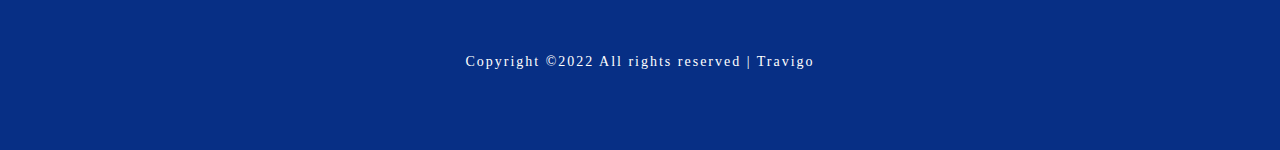
<file: tours.html>
<!DOCTYPE html>

<head>
    <meta charset="utf-8">
	<meta name="viewport" content="width=device-width, initial-scale=1">
    <link rel="stylesheet" type="text/css" href="style.css">
    <title>Travigo - Tours</title>

    <link rel="preconnect" href="https://fonts.googleapis.com">
  <link rel="preconnect" href="https://fonts.gstatic.com" crossorigin>
  <link href="https://fonts.googleapis.com/css2?family=Paytone+One&family=Poppins:wght@100;200;300;400;500;600;700;800;900&display=swap" rel="stylesheet">
    
  <link rel="stylesheet"
  href="https://unpkg.com/boxicons@latest/css/boxicons.min.css">

	<style>
        .toursedit{
            background-image:url(img/background.jpg);
            height: 80px;
        }
        .container{
            margin: 14px auto ;
        }
        
    </style>
</head>
<body>
    <header class="toursedit">
		<img class="logo" src="img/lbayad.png">
		<div class="bx bx-menu" id="menu-icon"></div>

		<ul class="navbar">
			<li><a href="index.html">Home</a></li>
			<li><a href="tours.html">Tours</a></li>
			<li><a href="about.html">About</a></li>
			<li><a href="contactUs.html">Contact Us</a></li>
		</ul>
	</header>
    <!--container--->
	<section class="container">
		<div class="text">
			<h2>Start Your Vacation <br> with Lots of Services!</h2>
		</div>

		<div class="row-items">
			<div class="container-box">
				<div class="container-img">
					<img src="pages/img/trip1.png">
				</div>
				<h4>Ship Cruises</h4>
				<p>150 Properties</p>
			</div>

			<div class="container-box">
				<div class="container-img">
					<img src="pages/img/trip2.png">
				</div>
				<h4>Food Tours</h4>
				<p>150 Properties</p>
			</div>

			<div class="container-box">
				<div class="container-img">
					<img src="pages/img/trip3.png">
				</div>
				<h4>Summer Rest</h4>
				<p>150 Properties</p>
			</div>

		</div>
	</section>
	
    <!--Package section--->
	<section class="package" id="package">
		<div class="title">
			<h2>Our Upcoming <br> Tour Package</h2>
		</div>

		<div class="package-content">
			<div class="box">
				<div class="thum">
				<a href="Paris.html">
					<img src="img/img1.png">
				</a>	
					<h3>$499</h3>
				</div>

				<div class="dest-content">
					<div class="location">
						<h4>Paris</h4>
						<p>4h - 5h</p>
					</div>
					<div class="stars">
						<a href="#"><i class='bx bxs-star'></i></a>
						<a href="#"><i class='bx bxs-star'></i></a>
						<a href="#"><i class='bx bxs-star'></i></a>
						<a href="#"><i class='bx bxs-star'></i></a>
						<a href="#"><i class='bx bxs-star'></i></a>
					</div>
				</div>
			</div>

			<div class="box">
				<div class="thum">
					<a href="alaska.html"> <img src="img/img2.png">
					</a>
					<h3>$499</h3>
				</div>

				<div class="dest-content">
					<div class="location">
						<h4>Alaska</h4>
						<p>4h - 5h</p>
					</div>
					<div class="stars">
						<a href="#"><i class='bx bxs-star'></i></a>
						<a href="#"><i class='bx bxs-star'></i></a>
						<a href="#"><i class='bx bxs-star'></i></a>
						<a href="#"><i class='bx bxs-star'></i></a>
						<a href="#"><i class='bx bxs-star'></i></a>
					</div>
				</div>
			</div>

			<div class="box">
				<div class="thum">
					<a href="dubai.html"><img src="img/img3.png">
					</a>
					<h3>$499</h3>
				</div>

				<div class="dest-content">
					<div class="location">
						<h4>Dubai</h4>
						<p>4h - 5h</p>
					</div>
					<div class="stars">
						<a href="#"><i class='bx bxs-star'></i></a>
						<a href="#"><i class='bx bxs-star'></i></a>
						<a href="#"><i class='bx bxs-star'></i></a>
						<a href="#"><i class='bx bxs-star'></i></a>
						<a href="#"><i class='bx bxs-star'></i></a>
					</div>
				</div>
			</div>
		</div>
	</section>


	
    
	
	<!--destination section--->
	<section class="destination" id="destination">
		<div class="title">
			<h2>Our Most Popular <br> Destination!</h2>
		</div>

		<div class="destination-content">
			<div class="col-content">
				<img src="img/img-1.jpg">
				<h5>Machu Picchu</h5>
				<p>PERU</p>
			</div>

			<div class="col-content">
				<img src="img/img-2.jpg">
				<h5>Machu Picchu</h5>
				<p>PERU</p>
			</div>

			<div class="col-content">
				<img src="img/img-3.jpg">
				<h5>Machu Picchu</h5>
				<p>PERU</p>
			</div>

			<div class="col-content">
				<img src="img/img-4.jpg">
				<h5>Machu Picchu</h5>
				<p>PERU</p>
			</div>

			<div class="col-content">
				<img src="img/img-5.jpg">
				<h5>Machu Picchu</h5>
				<p>PERU</p>
			</div>

			<div class="col-content">
				<img src="img/img-6.jpg">
				<h5>Machu Picchu</h5>
				<p>PERU</p>
			</div>

		</div>
	</section>
	
    <!--footer--->
	<section id="contact">
		<div class="footer">
			<div class="main">
				<div class="list">
					<h4>Quick Links</h4>
					<ul>
						<li><a href="#">About us</a></li>
						<li><a href="#">Terms & Conditions</a></li>
						<li><a href="#">Privacy Policy</a></li>
						<li><a href="#">Help</a></li>
						<li><a href="#">Tours</a></li>
					</ul>
				</div>

				<div class="list">
					<h4>Support</h4>
					<ul>
						<li><a href="#">About us</a></li>
						<li><a href="#">Terms & Conditions</a></li>
						<li><a href="#">Privacy Policy</a></li>
						<li><a href="#">Help</a></li>
						<li><a href="#">Tour</a></li>
					</ul>
				</div>

				<div class="list">
					<h4>Contact Info</h4>
					<ul>
						<li><a href="#">98 West 21th Street</a></li>
						<li><a href="#">New York NY 10016</a></li>
						<li><a href="#">+(123)-123-1234</a></li>
						<li><a href="#">info@travigo.com</a></li>
						<li><a href="#">+(123)-123-1234</a></li>
					</ul>
				</div>

				<div class="list">
					<h4>Connect</h4>
					<div class="social">
						<a href="#"><i class="bx bxl-facebook" ></i></a>
						<a href="#"><i class='bx bxl-instagram-alt' ></i></a>
						<a href="#"><i class='bx bxl-twitter' ></i></a>
						<a href="#"><i class='bx bxl-linkedin' ></i></a>
					</div>
				</div>
			</div>
		</div>

		<div class="end-text">
			<p>Copyright ©2022 All rights reserved | Travigo</p>
		</div>
	</section>
	

    <!-- desktop-mobile view -->
	<div id="content">
		<div class="desktop">
		</div>
	
		<div class="mobile_device_380px">
		</div>
	
		<div class="mobile_device_480px">
		</div>
	</div>

</body>
</html>
</file>
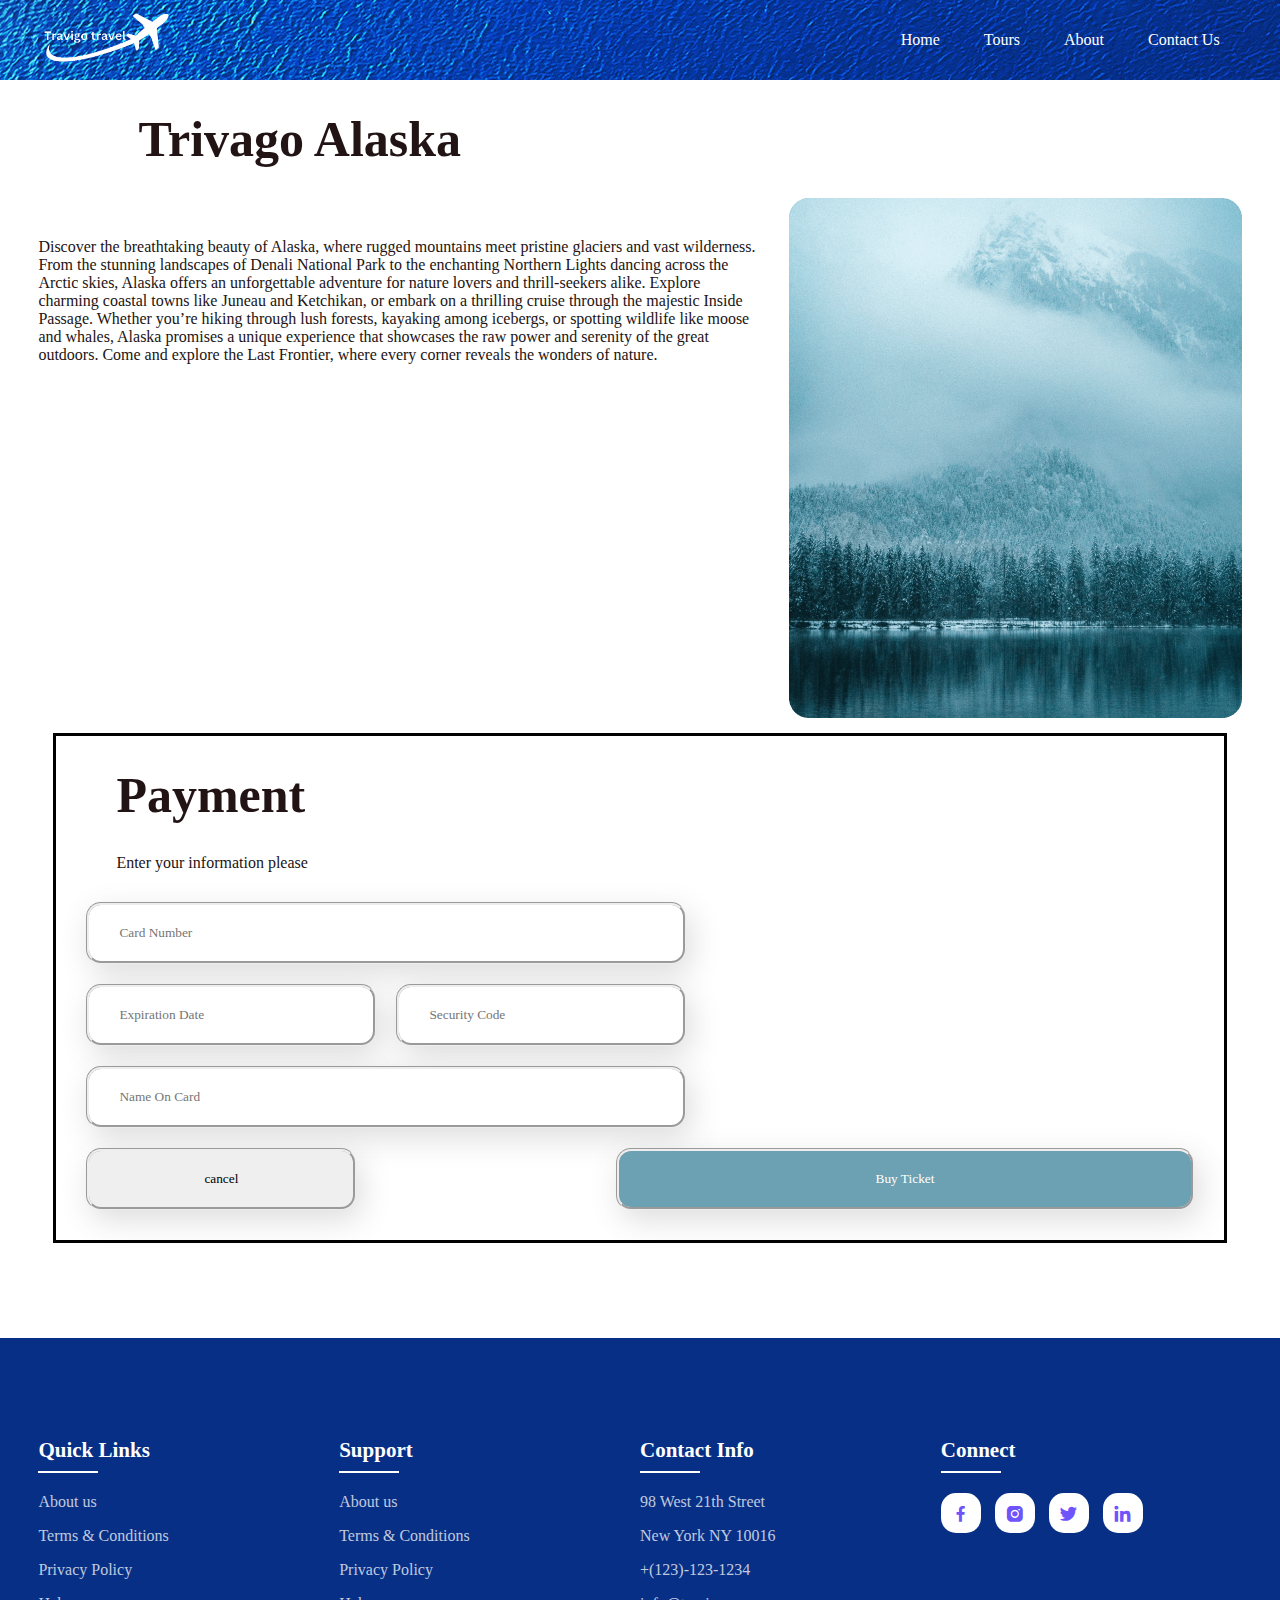
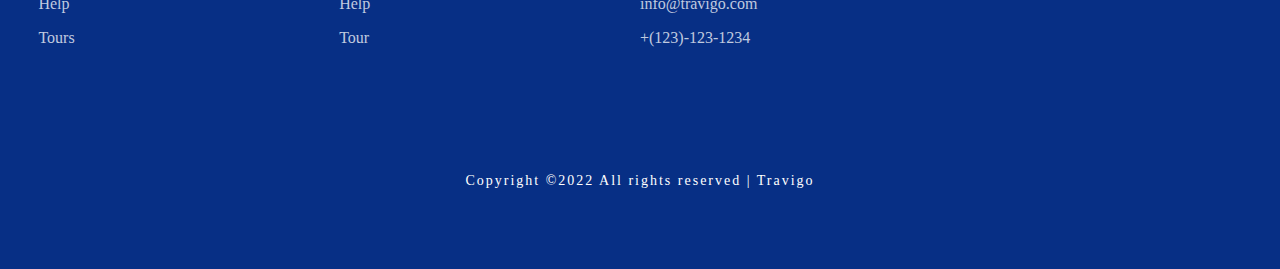
<file: pages/tours/alaska.html>
<!DOCTYPE html>
<html>
  <head>
    <meta charset="utf-8" />
    <meta name="viewport" content="width=device-width, initial-scale=1" />
    <title>Travigo - Paris</title>
    <link rel="stylesheet" type="text/css" href="/css/style.css" />
    <link rel="stylesheet" href="/pages/tours/paris.css" />

    <link
      rel="stylesheet"
      href="https://unpkg.com/boxicons@latest/css/boxicons.min.css"
    />

    <link rel="preconnect" href="https://fonts.googleapis.com" />
    <link rel="preconnect" href="https://fonts.gstatic.com" crossorigin />
    <link
      href="https://fonts.googleapis.com/css2?family=Paytone+One&family=Poppins:wght@100;200;300;400;500;600;700;800;900&display=swap"
      rel="stylesheet"
    />
    <style>
      .toursedit {
        background-image: url(/img/background.jpg);
        height: 80px;
      }
    </style>
  </head>
  <body>
    <header class="toursedit">
      <img class="logo" src="/img/lbayad.png" />
      <div class="bx bx-menu" id="menu-icon"></div>

      <ul class="navbar">
      <li><a href="/index.html">Home</a></li>
			<li><a href="/pages/tours.html">Tours</a></li>
			<li><a href="/pages/about.html">About</a></li>
			<li><a href="/pages/contactUs.html">Contact Us</a></li>
      </ul>
    </header>
    <header class="toursedit">
      <img class="logo" src="/img/lbayad.png" />
      <div class="bx bx-menu" id="menu-icon"></div>

      <ul class="navbar">
        <li><a href="/index.html">Home</a></li>
        <li><a href="/pages/tours.html">Tours</a></li>
        <li><a href="/pages/about.html">About</a></li>
        <li><a href="/pages/contactUs.html">Contact Us</a></li>
      </ul>
    </header>
    <section class="Paristour">
      <div><h2>Trivago Alaska</h2></div>
      <div class="ParisPr">
        <p>
          Discover the breathtaking beauty of Alaska, where rugged mountains
          meet pristine glaciers and vast wilderness. From the stunning
          landscapes of Denali National Park to the enchanting Northern Lights
          dancing across the Arctic skies, Alaska offers an unforgettable
          adventure for nature lovers and thrill-seekers alike. Explore charming
          coastal towns like Juneau and Ketchikan, or embark on a thrilling
          cruise through the majestic Inside Passage. Whether you’re hiking
          through lush forests, kayaking among icebergs, or spotting wildlife
          like moose and whales, Alaska promises a unique experience that
          showcases the raw power and serenity of the great outdoors. Come and
          explore the Last Frontier, where every corner reveals the wonders of
          nature.
        </p>
        <img src="/img/img2.png" />
      </div>
      <div class="paymentM">
        <div class="payfor"><h2>Payment</h2></div>
        <div style="margin-bottom: 30px;">
          <span>Enter your information please </span>
        </div>
        <div class="info">
          <div>
            <input type="number" placeholder="Card Number" />
          </div>
          <div class="numES">
            <input type="caracter" placeholder="Expiration Date" />
            <input type="number" placeholder="Security Code" />
          </div>
          <div class="numES">
            <input type="text" placeholder="Name On Card" />
          </div>
          <div class="subca">
            <a href="/pages/tours.html"
              ><input
                style="width: 270px"
                class="cancel"
                type="button"
                value="cancel"
              />
            </a>
            <input style="background-color: rgb(107, 161, 179);" class="subbtn" type="button" value="Buy Ticket" />
          </div>
        </div>
      </div>
    </section>

    <!-- footer  -->
    <section id="contact">
      <div class="footer">
        <div class="main">
          <div class="list">
            <h4>Quick Links</h4>
            <ul>
              <li><a href="#">About us</a></li>
              <li><a href="#">Terms & Conditions</a></li>
              <li><a href="#">Privacy Policy</a></li>
              <li><a href="#">Help</a></li>
              <li><a href="#">Tours</a></li>
            </ul>
          </div>

          <div class="list">
            <h4>Support</h4>
            <ul>
              <li><a href="#">About us</a></li>
              <li><a href="#">Terms & Conditions</a></li>
              <li><a href="#">Privacy Policy</a></li>
              <li><a href="#">Help</a></li>
              <li><a href="#">Tour</a></li>
            </ul>
          </div>

          <div class="list">
            <h4>Contact Info</h4>
            <ul>
              <li><a href="#">98 West 21th Street</a></li>
              <li><a href="#">New York NY 10016</a></li>
              <li><a href="#">+(123)-123-1234</a></li>
              <li><a href="#">info@travigo.com</a></li>
              <li><a href="#">+(123)-123-1234</a></li>
            </ul>
          </div>

          <div class="list">
            <h4>Connect</h4>
            <div class="social">
              <a href="#"><i class="bx bxl-facebook"></i></a>
              <a href="#"><i class="bx bxl-instagram-alt"></i></a>
              <a href="#"><i class="bx bxl-twitter"></i></a>
              <a href="#"><i class="bx bxl-linkedin"></i></a>
            </div>
          </div>
        </div>
      </div>

      <div class="end-text">
        <p>Copyright ©2022 All rights reserved | Travigo</p>
      </div>
    </section>

    <!-- desktop-mobile view -->
	<div id="content">
		<div class="desktop">
		</div>
	
		<div class="mobile_device_380px">
		</div>
	
		<div class="mobile_device_480px">
		</div>
	</div>

  </body>
</html>
</file>
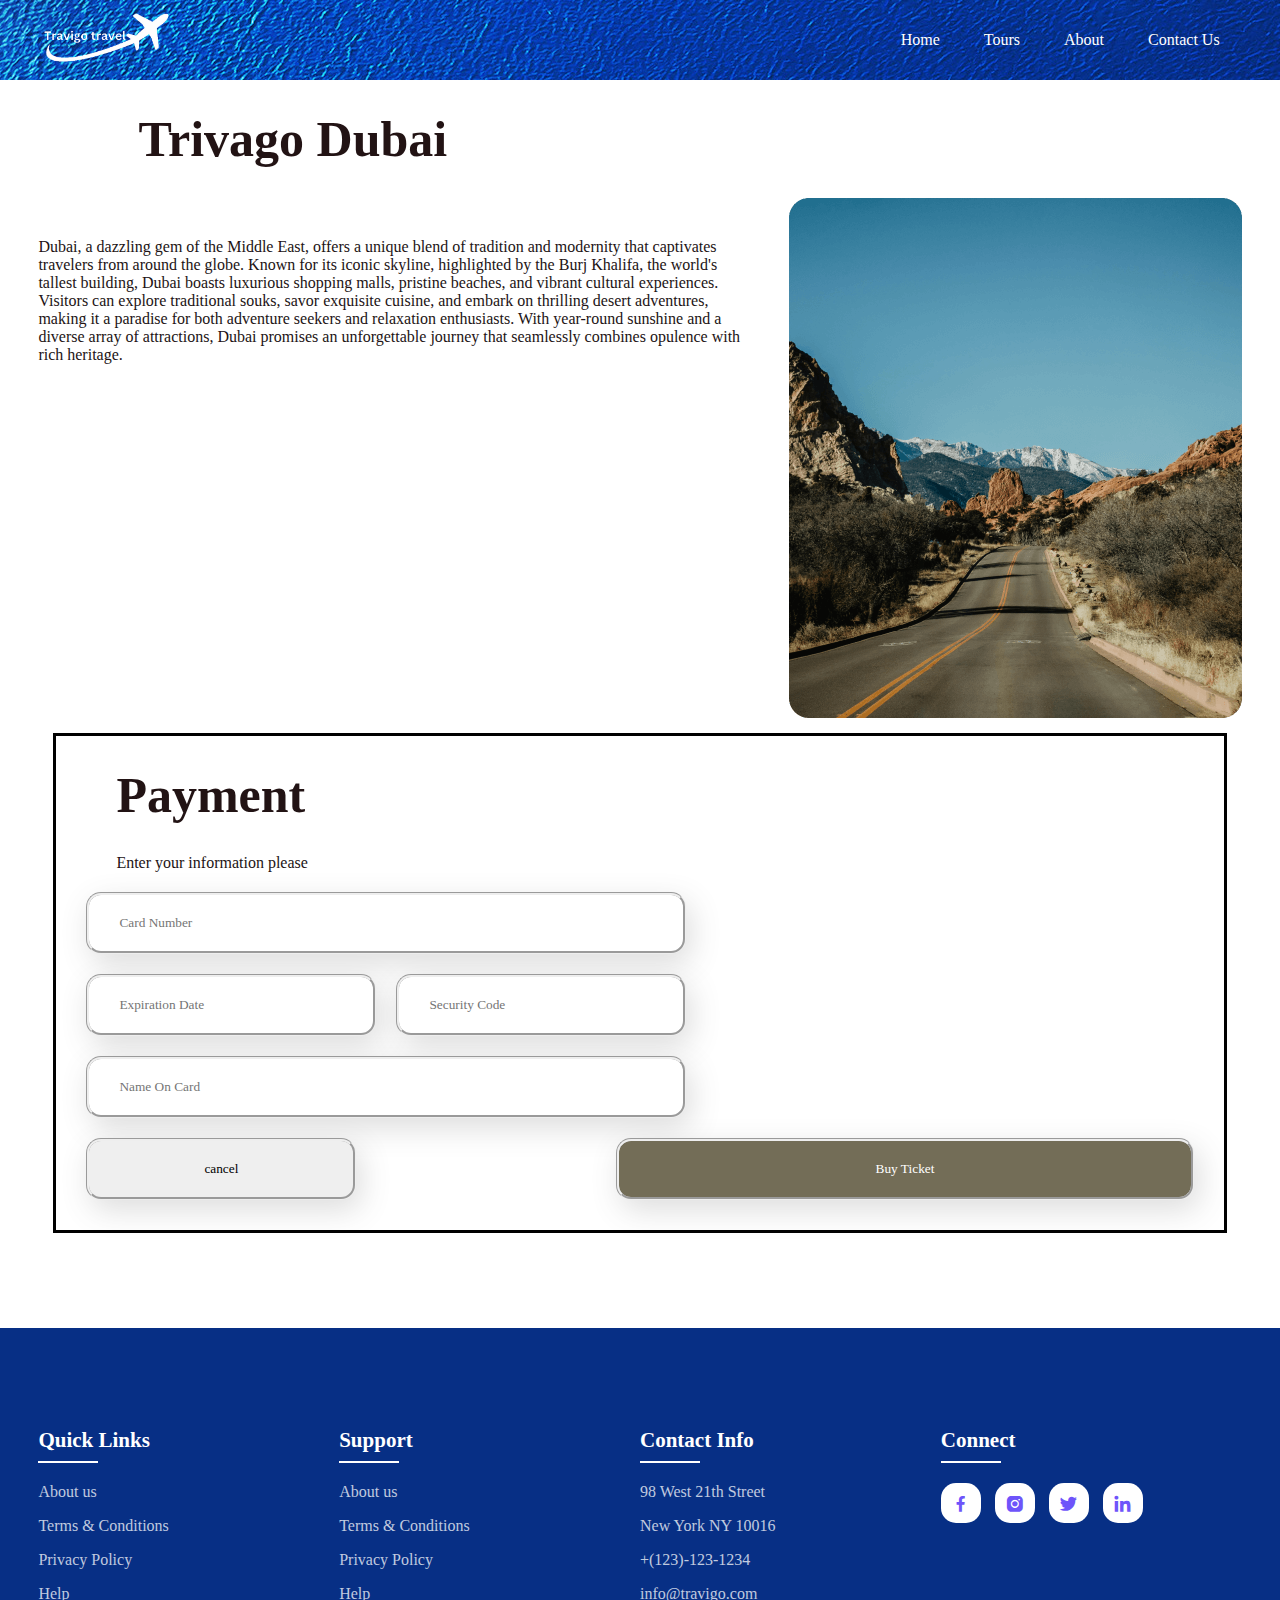
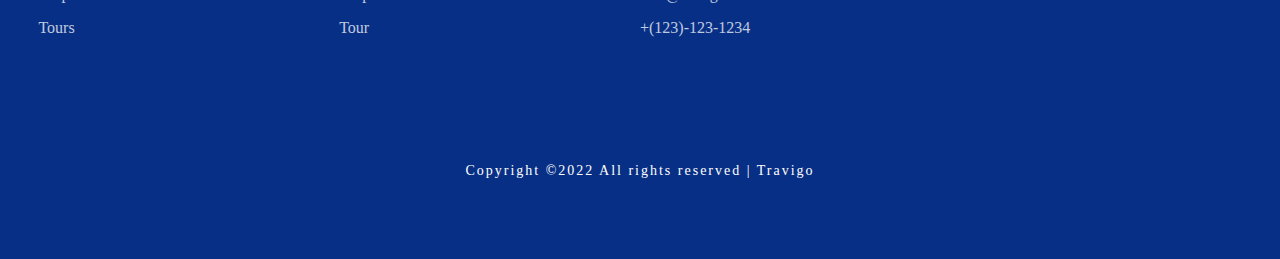
<file: pages/tours/dubai.html>
<!DOCTYPE html>
<html>
  <head>
    <meta charset="utf-8" />
    <meta name="viewport" content="width=device-width, initial-scale=1" />
    <title>Travigo - Paris</title>
    <link rel="stylesheet" type="text/css" href="/css/style.css" />
    <link rel="stylesheet" href="/pages/tours/paris.css" />

    <link
      rel="stylesheet"
      href="https://unpkg.com/boxicons@latest/css/boxicons.min.css"
    />

    <link rel="preconnect" href="https://fonts.googleapis.com" />
    <link rel="preconnect" href="https://fonts.gstatic.com" crossorigin />
    <link
      href="https://fonts.googleapis.com/css2?family=Paytone+One&family=Poppins:wght@100;200;300;400;500;600;700;800;900&display=swap"
      rel="stylesheet"
    />
    <style>
      .toursedit {
        background-image: url(/img/background.jpg);
        height: 80px;
      }
    </style>
  </head>
  <body>
    <header class="toursedit">
      <img class="logo" src="/img/lbayad.png" />
      <div class="bx bx-menu" id="menu-icon"></div>

      <ul class="navbar">
        <li><a href="/index.html">Home</a></li>
        <li><a href="/pages/tours.html">Tours</a></li>
        <li><a href="/pages/about.html">About</a></li>
        <li><a href="/pages/contactUs.html">Contact Us</a></li>
      </ul>
    </header>
    <section class="Paristour">
      <div class="font"><h2>Trivago Dubai</h2></div>
      <div class="ParisPr">
        <p>
          Dubai, a dazzling gem of the Middle East, offers a unique blend of
          tradition and modernity that captivates travelers from around the
          globe. Known for its iconic skyline, highlighted by the Burj Khalifa,
          the world's tallest building, Dubai boasts luxurious shopping malls,
          pristine beaches, and vibrant cultural experiences. Visitors can
          explore traditional souks, savor exquisite cuisine, and embark on
          thrilling desert adventures, making it a paradise for both adventure
          seekers and relaxation enthusiasts. With year-round sunshine and a
          diverse array of attractions, Dubai promises an unforgettable journey
          that seamlessly combines opulence with rich heritage.
        </p>
        <img src="/img/img3.png" />
      </div>
      <div class="paymentM">
        <div class="payfor"><h2>Payment</h2></div>
        <div style="font-family: 'Caveat', cursive; margin-bottom: 20px">
          <span>Enter your information please </span>
        </div>
        <div class="info">
          <div>
            <input type="number" placeholder="Card Number" />
          </div>
          <div class="numES">
            <input type="caracter" placeholder="Expiration Date" />
            <input type="number" placeholder="Security Code" />
          </div>
          <div class="numES">
            <input type="text" placeholder="Name On Card" />
          </div>
          <div class="subca">
            <a href="/pages/tours.html"
              ><input
                style="width: 270px"
                class="cancel"
                type="button"
                value="cancel"
              />
            </a>
            <input style="background-color: rgb(115, 109, 87);" class="subbtn" type="button" value="Buy Ticket" />
          </div>
        </div>
      </div>
    </section>

    <!-- footer  -->
    <section id="contact">
      <div class="footer">
        <div class="main">
          <div class="list">
            <h4>Quick Links</h4>
            <ul>
              <li><a href="#">About us</a></li>
              <li><a href="#">Terms & Conditions</a></li>
              <li><a href="#">Privacy Policy</a></li>
              <li><a href="#">Help</a></li>
              <li><a href="#">Tours</a></li>
            </ul>
          </div>

          <div class="list">
            <h4>Support</h4>
            <ul>
              <li><a href="#">About us</a></li>
              <li><a href="#">Terms & Conditions</a></li>
              <li><a href="#">Privacy Policy</a></li>
              <li><a href="#">Help</a></li>
              <li><a href="#">Tour</a></li>
            </ul>
          </div>

          <div class="list">
            <h4>Contact Info</h4>
            <ul>
              <li><a href="#">98 West 21th Street</a></li>
              <li><a href="#">New York NY 10016</a></li>
              <li><a href="#">+(123)-123-1234</a></li>
              <li><a href="#">info@travigo.com</a></li>
              <li><a href="#">+(123)-123-1234</a></li>
            </ul>
          </div>

          <div class="list">
            <h4>Connect</h4>
            <div class="social">
              <a href="#"><i class="bx bxl-facebook"></i></a>
              <a href="#"><i class="bx bxl-instagram-alt"></i></a>
              <a href="#"><i class="bx bxl-twitter"></i></a>
              <a href="#"><i class="bx bxl-linkedin"></i></a>
            </div>
          </div>
        </div>
      </div>

      <div class="end-text">
        <p>Copyright ©2022 All rights reserved | Travigo</p>
      </div>
    </section>

    <!-- desktop-mobile view -->
	<div id="content">
		<div class="desktop">
		</div>
	
		<div class="mobile_device_380px">
		</div>
	
		<div class="mobile_device_480px">
		</div>
	</div>

  </body>
</html>
</file>
<file: style.css>
* {
  padding: 0;
  margin: 0;
  box-sizing: border-box;
  font-family: "Caveat", cursive;
  text-decoration: none;
  list-style: none;
  scroll-behavior: smooth;
}

:root {
  --bg-color: #fff;
  --text-color: #221314;
  --second-color: #5a7184;
  --main-color: #6e54fa;
  --big-font: 6rem;
  --h2-font: 3rem;
  --p-font: 1.1rem;
}
body {
  : var(--bg-color);
  color: var(--text-color);
}

header {
  position: fixed;
  top: 0;
  right: 0;
  width: 100%;
  z-index: 1000;
  display: flex;
  align-items: center;
  justify-content: space-between;
  background: transparent;
  padding: 30px 18%;
  transition: ease 0.4s;
}
.logo {
  font-size: 35px;
  font-weight: 600;
  letter-spacing: 1px;
  color: var(--bg-color);
}
.navbar {
  display: flex;
}
.navbar a {
  color: var(--bg-color);
  font-size: var(--p-font);
  font-weight: 500;
  padding: 10px 22px;
  border-radius: 4px;
  transition: ease 0.4s;
}
.navbar a:hover {
  background: var(--bg-color);
  color: var(--text-color);
  box-shadow: 5px 10px 30px rgb(85 85 85 / 20%);
  border-radius: 4px;
}
#menu-icon {
  color: var(--bg-color);
  font-size: 35px;
  z-index: 10001;
  cursor: pointer;
  display: none;
}

section {
  padding: 80px 18%;
}
.home {
  position: relative;
  width: 100%;
  height: 100vh;
  background: url(img/background.jpg);
  background-size: cover;
  background-position: center;
  display: grid;
  grid-template-columns: repeat(1, 1fr);
  align-items: center;
}
.logo {
  height: 140px;
}

.home-text h1 {
  font-size: var(--big-font);
  line-height: 1.2;
  color: var(--bg-color);
  font-family: "Paytone One", sans-serif;
  letter-spacing: 4px;
  margin-bottom: 20px;
}
.home-text p {
  color: #ffffffbf;
  font-size: 20px;
  font-weight: 400;
  line-height: 38px;
  margin-bottom: 50px;
}
.home-btn {
  display: inline-block;
  font-size: 16px;
  padding: 15px 30px;
  background: #ffffffbf;
  color: var(--main-color);
  border-radius: 4px;
  transition: ease 0.4s;
}
.home-btn:hover {
  background: var(--bg-color);
  transform: scale(1.1);
}
header.sticky {
  background: var(--bg-color);
  padding: 10px 18%;
  box-shadow: rgba(33, 35, 38, 0.1) 0px 10px 10px -10px;
}
.sticky .logo {
  color: var(--text-color);
}
.sticky .navbar a {
  color: var(--text-color);
}

.text h2 {
  font-size: var(--h2-font);
  line-height: 1.1;
}
.row-items {
  display: grid;
  grid-template-columns: repeat(auto-fit, minmax(250px, auto));
  grid-gap: 2rem;
  align-items: center;
  text-align: center;
  margin-top: 5rem;
}
.container-box {
  background: var(--bg-color);
  border: 1px solid #f0eded;
  padding: 50px 10px;
  border-radius: 4px;
  transition: all 1s ease 0s;
  cursor: pointer;
}
.container-img img {
  height: 85px;
  width: 85px;
  padding: 15px;
  background: var(--bg-color);
  box-shadow: 5px 10px 30px rgb(85 85 85 / 20%);
  border-radius: 4px;
  margin-bottom: 15px;
  cursor: pointer;
}
.container-img-b img {
  width: 100%;
  background: var(--bg-color);
  box-shadow: 5px 10px 30px rgb(85 85 85 / 20%);
  border-radius: 4px;
  margin-bottom: 15px;
  cursor: pointer;
}
.container-box h4 {
  font-size: 24px;
  font-weight: 600;
  margin-bottom: 8px;
}
.container-box p {
  font-size: 15px;
  color: var(--second-color);
}
.container-box:hover {
  box-shadow: 5px 30px 56.1276px rgb(55 55 55 / 12%);
  border: 1px solid transparent;
  transform: translateY(-3px);
}

.title {
  text-align: center;
}
.title h2 {
  font-size: var(--h2-font);
  line-height: 1.2;
}
.package-content {
  display: grid;
  grid-template-columns: repeat(auto-fit, minmax(200px, auto));
  grid-gap: 2rem;
  align-items: center;
  margin-top: 5rem;
}
.thum {
  position: relative;
  transition: all 0.3s cubic-bezier(0.445, 0.05, 0.55, 0.95);
  will-change: filter;
  cursor: pointer;
}
.thum img {
  width: 100%;
  height: auto;
}
.thum h3 {
  position: absolute;
  font-size: 30px;
  font-weight: 600;
  text-align: right;
  color: var(--bg-color);
  top: 36px;
  right: 40px;
}
.dest-content {
  display: flex;
  flex-wrap: wrap;
  align-items: center;
  justify-content: space-between;
  padding-top: 24px;
}
.stars i {
  color: var(--main-color);
  font-size: 20px;
}
.location h4 {
  font-size: 24px;
  font-weight: 600;
  margin-bottom: 8px;
}
.location p {
  font-size: 15px;
  color: var(--second-color);
}
.thum:hover {
  filter: brightness(100%) hue-rotate(45deg);
  transform: scale(1.04);
}

.destination-content {
  display: grid;
  grid-template-columns: repeat(auto-fit, minmax(340px, auto));
  grid-gap: 2rem;
  align-items: center;
  margin-top: 5rem;
}
.col-content,
.blog-content {
  position: relative;
}
.col-content img,
.blog-content img {
  width: 100%;
  height: 500px;
  object-fit: cover;
  border-radius: 15px;
  filter: brightness(80%);
  transition: all 0.3s cubic-bezier(0.495, 0.05, 0.55, 0.95);
  will-change: filter;
}
.col-content h5 {
  position: absolute;
  font-size: 22px;
  font-weight: 500;
  color: var(--bg-color);
  left: 15px;
  bottom: 60px;
}
.blog-content h5 {
  position: absolute;
  font-size: 22px;
  font-weight: 500;
  color: var(--bg-color);
  left: 15px;
  bottom: 100px;
}
.col-content p,
.blog-content p {
  position: absolute;
  font-size: 15px;
  color: var(--bg-color);
  left: 15px;
  bottom: 30px;
  letter-spacing: 2px;
}
.col-content img:hover {
  filter: brightness(100%) hue-rotate(45deg);
  transform: scale(1.04);
  cursor: pointer;
}
.blog-content img:hover {
  -webkit-filter: brightness(30%);
  -webkit-transition: all 1s ease;
  -moz-transition: all 1s ease;
  -o-transition: all 1s ease;
  -ms-transition: all 1s ease;
  transition: all 1s ease;
  cursor: pointer;
}

.newsletter {
  display: flex;
  flex-wrap: wrap;
  align-items: center;
  justify-content: space-between;
  grid-gap: 3rem;
}
.news-text h2 {
  font-size: var(--h2-font);
  margin-bottom: 5px;
}
.news-text p {
  font-size: var(--p-font);
  color: var(--second-color);
  line-height: 30px;
}
/* .newsall img{
	height: 500px;
	border-radius: 30px;
	width: 350px;
} */

.imageedit {
  display: flex;
}
.imageedit img {
  height: 500px;
  margin-top: 30px;
  border-radius: 30px;
}

.newsletter form {
  max-width: 100%;
  position: relative;
}
.newsletter form input {
  display: inline-block;
  width: 80%;
  padding: 20px 30px 20px 30px;
  box-shadow: 5px 10px 30px rgb(85 85 85 / 20%);
  outline: none;
  border: none;
  border-radius: 15px;
}
.entermail {
  margin: 0 0 13px 0;
}
.entername {
  margin: 0 0 13px 0;
}
.enternewsletter {
  margin: 0 0 13px 0;
}

.subbtn {
  background: rgb(110, 85, 250);
  color: white;
  cursor: pointer;
  transform: scale(1);
  transition-duration: 500ms;
}
.subbtn:hover {
  transform: scale(1.1);
}

/* .newsletter form input:last-child{
	display: inline-block;
	position: absolute;
	outline: none;
	border: none;
	padding: 14px 30px;
	border-radius: 15px;
	background: var(--main-color);
	color: var(--bg-color);
	top: 6px;
	right: 6px;
	cursor: pointer;
} */

#contact {
  background: var(--main-color);
  background-color: rgb(7, 47, 133);
}
.main {
  display: flex;
  flex-wrap: wrap;
}
.footer {
  padding: 20px 0;
}
.list {
  width: 25%;
}
.list h4 {
  font-size: 21px;
  color: var(--bg-color);
  margin-bottom: 30px;
  position: relative;
}
.list h4::before {
  content: "";
  position: absolute;
  height: 2px;
  width: 60px;
  left: 0;
  bottom: -10px;
  background: var(--bg-color);
}
.list ul li:not(last-child) {
  margin-bottom: 16px;
}
.list ul li a {
  color: #ffffffbf;
  font-size: var(--p-font);
  display: block;
  transition: 0.3s;
}
.list ul li a:hover {
  color: var(--bg-color);
  transform: translateX(14px);
}
.list .social a {
  height: 40px;
  width: 40px;
  background: var(--bg-color);
  color: var(--main-color);
  display: inline-flex;
  align-items: center;
  justify-content: center;
  font-size: 21px;
  border-radius: 15px;
  transition: 0.3s;
  margin-right: 10px;
}
.list .social a:hover {
  transform: scale(1.1);
}
.end-text {
  text-align: center;
  padding-top: 90px;
}
.end-text p {
  color: var(--bg-color);
  font-size: 14px;
  letter-spacing: 2px;
}

@media (max-width: 1400px) {
  header {
    padding: 17px 3%;
    transition: 0.2s;
  }
  header.sticky {
    padding: 10px 3%;
    transition: 0.2s;
  }
  section {
    padding: 80px 3%;
    transition: 0.2s;
  }
  :root {
    --big-font: 4.5rem;
    --h2-font: 2.3rem;
    --p-font: 1rem;
    transition: 0.2s;
  }
}

@media (max-width: 1040px) {
  #menu-icon {
    display: block;
  }
  .stick #menu-icon {
    color: var(--text-color);
  }
  .home {
    height: 88vh;
  }
  .navbar {
    position: absolute;
    top: 0;
    right: -100%;
    width: 270px;
    height: 120vh;
    background: #1067cc;
    display: flex;
    flex-direction: column;
    align-items: center;
    padding: 150px 30px;
    transition: 0.5s all;
  }
  .navbar a {
    display: block;
    margin: 1.2rem 0;
  }
  .sticky .navbar a {
    color: var(--bg-color);
  }
  .navbar a:hover {
    color: var(--text-color);
  }
  .open {
    right: 0;
  }
  .list {
    width: 50%;
    margin-bottom: 12px;
  }
}

@media (max-width: 575px) {
  .list {
    width: 100%;
  }
  .newsletter form {
    width: 350px;
  }
  :root {
    --big-font: 3.8rem;
    --h2-font: 1.8rem;
    transition: 0.2s;
  }
  .text {
    text-align: center;
  }
  .home {
    height: 85vh;
    transition: 0.2s;
  }
}

.mobile_device_380px {
  display: none;
}
.mobile_device_480px {
  display: none;
}

@media only screen and (max-device-width: 380px) {
  .mobile_device_380px {
    display: block;
  }
  .desktop {
    display: none;
  }
}

@media only screen and (max-device-width: 480px) {
  .mobile_device_480px {
    display: block;
  }
  .desktop {
    display: none;
  }
}
</file>
<file: paris.css>
.ParisPr{
    display: flex;
    justify-content: center;
    gap : 30px;
}
.Paristour h2{
    margin: 30px 0 ;
    display: flex;
    padding: 0 0 0 100px;
    font-family: "Playfair Display", serif;
    font-size: 50px;
}
.ParisPr p {
    display: flex;
    padding: 40px 0 0 0;
}
.info input{
    display: inline-block;
	width: 50%;
	padding: 20px 30px 20px 30px;
	box-shadow: 5px 10px 30px rgb(85 85 85 / 20%);
	outline: none;
	border: none;
	border-radius: 15px;
    border: groove;
    width: 600px;
}
.numES{
    display: flex;
    align-items: center;
    margin: 20px 0;
    gap :20px ;
    width: 600px;
}
.subbtn{
    background-color: rgb(107, 161, 179);
    
}
.paymentM{
    border: solid black;
    margin: 15px 15px;
    padding: 0 30px;
}
.payfor h2{
    
    padding-left: 30px;
}
.subca{
    display: flex;
    justify-content: center;
    align-items: center;
    gap: 260px;
    margin-bottom: 30px;
}
.cancel{
    transition: cubic-bezier(0.075, 0.82, 0.165, 1);
}
.cancel:hover{
    background-color: grey;
}
.font h2{
    font-family: 'Times New Roman', Times, serif ;
}

.paymentM span{
    font-family: 'Times New Roman', Times, serif ;
    padding-left: 30px;
    margin-bottom: 30px;
}
</file>
<file: css/style.css>
* {
  padding: 0;
  margin: 0;
  box-sizing: border-box;
  font-family: "Caveat", cursive;
  text-decoration: none;
  list-style: none;
  scroll-behavior: smooth;
}

:root {
  --bg-color: #fff;
  --text-color: #221314;
  --second-color: #5a7184;
  --main-color: #6e54fa;
  --big-font: 6rem;
  --h2-font: 3rem;
  --p-font: 1.1rem;
}
body {
  background: var(--bg-color);
  color: var(--text-color);
}

header {
  position: fixed;
  top: 0;
  right: 0;
  width: 100%;
  z-index: 1000;
  display: flex;
  align-items: center;
  justify-content: space-between;
  background: transparent;
  padding: 30px 18%;
  transition: ease 0.4s;
}
.logo {
  font-size: 35px;
  font-weight: 600;
  letter-spacing: 1px;
  color: var(--bg-color);
}
.navbar {
  display: flex;
}
.navbar a {
  color: var(--bg-color);
  font-size: var(--p-font);
  font-weight: 500;
  padding: 10px 22px;
  border-radius: 4px;
  transition: ease 0.4s;
}
.navbar a:hover {
  background: var(--bg-color);
  color: var(--text-color);
  box-shadow: 5px 10px 30px rgb(85 85 85 / 20%);
  border-radius: 4px;
}
#menu-icon {
  color: var(--bg-color);
  font-size: 35px;
  z-index: 10001;
  cursor: pointer;
  display: none;
}

section {
  padding: 80px 18%;
}
.home {
  position: relative;
  width: 100%;
  height: 100vh;
  background: url(../img/background.jpg);
  background-size: cover;
  background-position: center;
  display: grid;
  grid-template-columns: repeat(1, 1fr);
  align-items: center;
}
.logo {
  height: 140px;
}

.home-text h1 {
  font-size: var(--big-font);
  line-height: 1.2;
  color: var(--bg-color);
  font-family: "Paytone One", sans-serif;
  letter-spacing: 4px;
  margin-bottom: 20px;
}
.home-text p {
  color: #ffffffbf;
  font-size: 20px;
  font-weight: 400;
  line-height: 38px;
  margin-bottom: 50px;
}
.home-btn {
  display: inline-block;
  font-size: 16px;
  padding: 15px 30px;
  background: #ffffffbf;
  color: var(--main-color);
  border-radius: 4px;
  transition: ease 0.4s;
}
.home-btn:hover {
  background: var(--bg-color);
  transform: scale(1.1);
}
header.sticky {
  background: var(--bg-color);
  padding: 10px 18%;
  box-shadow: rgba(33, 35, 38, 0.1) 0px 10px 10px -10px;
}
.sticky .logo {
  color: var(--text-color);
}
.sticky .navbar a {
  color: var(--text-color);
}

.text h2 {
  font-size: var(--h2-font);
  line-height: 1.1;
}
.row-items {
  display: grid;
  grid-template-columns: repeat(auto-fit, minmax(250px, auto));
  grid-gap: 2rem;
  align-items: center;
  text-align: center;
  margin-top: 5rem;
}
.container-box {
  background: var(--bg-color);
  border: 1px solid #f0eded;
  padding: 50px 10px;
  border-radius: 4px;
  transition: all 1s ease 0s;
  cursor: pointer;
}
.container-img img {
  height: 85px;
  width: 85px;
  padding: 15px;
  background: var(--bg-color);
  box-shadow: 5px 10px 30px rgb(85 85 85 / 20%);
  border-radius: 4px;
  margin-bottom: 15px;
  cursor: pointer;
}
.container-img-b img {
  width: 100%;
  background: var(--bg-color);
  box-shadow: 5px 10px 30px rgb(85 85 85 / 20%);
  border-radius: 4px;
  margin-bottom: 15px;
  cursor: pointer;
}
.container-box h4 {
  font-size: 24px;
  font-weight: 600;
  margin-bottom: 8px;
}
.container-box p {
  font-size: 15px;
  color: var(--second-color);
}
.container-box:hover {
  box-shadow: 5px 30px 56.1276px rgb(55 55 55 / 12%);
  border: 1px solid transparent;
  transform: translateY(-3px);
}

.title {
  text-align: center;
}
.title h2 {
  font-size: var(--h2-font);
  line-height: 1.2;
}
.package-content {
  display: grid;
  grid-template-columns: repeat(auto-fit, minmax(200px, auto));
  grid-gap: 2rem;
  align-items: center;
  margin-top: 5rem;
}
.thum {
  position: relative;
  transition: all 0.3s cubic-bezier(0.445, 0.05, 0.55, 0.95);
  will-change: filter;
  cursor: pointer;
}
.thum img {
  width: 100%;
  height: auto;
}
.thum h3 {
  position: absolute;
  font-size: 30px;
  font-weight: 600;
  text-align: right;
  color: var(--bg-color);
  top: 36px;
  right: 40px;
}
.dest-content {
  display: flex;
  flex-wrap: wrap;
  align-items: center;
  justify-content: space-between;
  padding-top: 24px;
}
.stars i {
  color: var(--main-color);
  font-size: 20px;
}
.location h4 {
  font-size: 24px;
  font-weight: 600;
  margin-bottom: 8px;
}
.location p {
  font-size: 15px;
  color: var(--second-color);
}
.thum:hover {
  filter: brightness(100%) hue-rotate(45deg);
  transform: scale(1.04);
}

.destination-content {
  display: grid;
  grid-template-columns: repeat(auto-fit, minmax(340px, auto));
  grid-gap: 2rem;
  align-items: center;
  margin-top: 5rem;
}
.col-content,
.blog-content {
  position: relative;
}
.col-content img,
.blog-content img {
  width: 100%;
  height: 500px;
  object-fit: cover;
  border-radius: 15px;
  filter: brightness(80%);
  transition: all 0.3s cubic-bezier(0.495, 0.05, 0.55, 0.95);
  will-change: filter;
}
.col-content h5 {
  position: absolute;
  font-size: 22px;
  font-weight: 500;
  color: var(--bg-color);
  left: 15px;
  bottom: 60px;
}
.blog-content h5 {
  position: absolute;
  font-size: 22px;
  font-weight: 500;
  color: var(--bg-color);
  left: 15px;
  bottom: 100px;
}
.col-content p,
.blog-content p {
  position: absolute;
  font-size: 15px;
  color: var(--bg-color);
  left: 15px;
  bottom: 30px;
  letter-spacing: 2px;
}
.col-content img:hover {
  filter: brightness(100%) hue-rotate(45deg);
  transform: scale(1.04);
  cursor: pointer;
}
.blog-content img:hover {
  -webkit-filter: brightness(30%);
  -webkit-transition: all 1s ease;
  -moz-transition: all 1s ease;
  -o-transition: all 1s ease;
  -ms-transition: all 1s ease;
  transition: all 1s ease;
  cursor: pointer;
}

.newsletter {
  display: flex;
  flex-wrap: wrap;
  align-items: center;
  justify-content: space-between;
  grid-gap: 3rem;
}
.news-text h2 {
  font-size: var(--h2-font);
  margin-bottom: 5px;
}
.news-text p {
  font-size: var(--p-font);
  color: var(--second-color);
  line-height: 30px;
}
/* .newsall img{
	height: 500px;
	border-radius: 30px;
	width: 350px;
} */

.imageedit {
  display: flex;
}
.imageedit img {
  height: 500px;
  margin-top: 30px;
  border-radius: 30px;
}

.newsletter form {
  max-width: 100%;
  position: relative;
}
.newsletter form input {
  display: inline-block;
  width: 80%;
  padding: 20px 30px 20px 30px;
  box-shadow: 5px 10px 30px rgb(85 85 85 / 20%);
  outline: none;
  border: none;
  border-radius: 15px;
}
.entermail {
  margin: 0 0 13px 0;
}
.entername {
  margin: 0 0 13px 0;
}
.enternewsletter {
  margin: 0 0 13px 0;
}

.subbtn {
  background: rgb(110, 85, 250);
  color: white;
  cursor: pointer;
  transform: scale(1);
  transition-duration: 500ms;
}
.subbtn:hover {
  transform: scale(1.1);
}

/* .newsletter form input:last-child{
	display: inline-block;
	position: absolute;
	outline: none;
	border: none;
	padding: 14px 30px;
	border-radius: 15px;
	background: var(--main-color);
	color: var(--bg-color);
	top: 6px;
	right: 6px;
	cursor: pointer;
} */

#contact {
  background: var(--main-color);
  background-color: rgb(7, 47, 133);
}
.main {
  display: flex;
  flex-wrap: wrap;
}
.footer {
  padding: 20px 0;
}
.list {
  width: 25%;
}
.list h4 {
  font-size: 21px;
  color: var(--bg-color);
  margin-bottom: 30px;
  position: relative;
}
.list h4::before {
  content: "";
  position: absolute;
  height: 2px;
  width: 60px;
  left: 0;
  bottom: -10px;
  background: var(--bg-color);
}
.list ul li:not(last-child) {
  margin-bottom: 16px;
}
.list ul li a {
  color: #ffffffbf;
  font-size: var(--p-font);
  display: block;
  transition: 0.3s;
}
.list ul li a:hover {
  color: var(--bg-color);
  transform: translateX(14px);
}
.list .social a {
  height: 40px;
  width: 40px;
  background: var(--bg-color);
  color: var(--main-color);
  display: inline-flex;
  align-items: center;
  justify-content: center;
  font-size: 21px;
  border-radius: 15px;
  transition: 0.3s;
  margin-right: 10px;
}
.list .social a:hover {
  transform: scale(1.1);
}
.end-text {
  text-align: center;
  padding-top: 90px;
}
.end-text p {
  color: var(--bg-color);
  font-size: 14px;
  letter-spacing: 2px;
}

@media (max-width: 1400px) {
  header {
    padding: 17px 3%;
    transition: 0.2s;
  }
  header.sticky {
    padding: 10px 3%;
    transition: 0.2s;
  }
  section {
    padding: 80px 3%;
    transition: 0.2s;
  }
  :root {
    --big-font: 4.5rem;
    --h2-font: 2.3rem;
    --p-font: 1rem;
    transition: 0.2s;
  }
}

@media (max-width: 1040px) {
  #menu-icon {
    display: block;
  }
  .stick #menu-icon {
    color: var(--text-color);
  }
  .home {
    height: 88vh;
  }
  .navbar {
    position: absolute;
    top: 0;
    right: -100%;
    width: 270px;
    height: 120vh;
    background: #1067cc;
    display: flex;
    flex-direction: column;
    align-items: center;
    padding: 150px 30px;
    transition: 0.5s all;
  }
  .navbar a {
    display: block;
    margin: 1.2rem 0;
  }
  .sticky .navbar a {
    color: var(--bg-color);
  }
  .navbar a:hover {
    color: var(--text-color);
  }
  .open {
    right: 0;
  }
  .list {
    width: 50%;
    margin-bottom: 12px;
  }
}

@media (max-width: 575px) {
  .list {
    width: 100%;
  }
  .newsletter form {
    width: 350px;
  }
  :root {
    --big-font: 3.8rem;
    --h2-font: 1.8rem;
    transition: 0.2s;
  }
  .text {
    text-align: center;
  }
  .home {
    height: 85vh;
    transition: 0.2s;
  }
}

.mobile_device_380px {
  display: none;
}
.mobile_device_480px {
  display: none;
}

@media only screen and (max-device-width: 380px) {
  .mobile_device_380px {
    display: block;
  }
  .desktop {
    display: none;
  }
}

@media only screen and (max-device-width: 480px) {
  .mobile_device_480px {
    display: block;
  }
  .desktop {
    display: none;
  }
}
</file>
<file: pages/tours/paris.css>
.ParisPr{
    display: flex;
    justify-content: center;
    gap : 30px;
}
.Paristour h2{
    margin: 30px 0 ;
    display: flex;
    padding: 0 0 0 100px;
    font-family: "Playfair Display", serif;
    font-size: 50px;
}
.ParisPr p {
    display: flex;
    padding: 40px 0 0 0;
}
.info input{
    display: inline-block;
	width: 50%;
	padding: 20px 30px 20px 30px;
	box-shadow: 5px 10px 30px rgb(85 85 85 / 20%);
	outline: none;
	border: none;
	border-radius: 15px;
    border: groove;
    width: 600px;
}
.numES{
    display: flex;
    align-items: center;
    margin: 20px 0;
    gap :20px ;
    width: 600px;
}
.subbtn{
    background-color: rgb(107, 161, 179);
    
}
.paymentM{
    border: solid black;
    margin: 15px 15px;
    padding: 0 30px;
}
.payfor h2{
    
    padding-left: 30px;
}
.subca{
    display: flex;
    justify-content: center;
    align-items: center;
    gap: 260px;
    margin-bottom: 30px;
}
.cancel{
    transition: cubic-bezier(0.075, 0.82, 0.165, 1);
}
.cancel:hover{
    background-color: grey;
}
.font h2{
    font-family: 'Times New Roman', Times, serif ;
}

.paymentM span{
    font-family: 'Times New Roman', Times, serif ;
    padding-left: 30px;
    margin-bottom: 30px;
}
</file>
